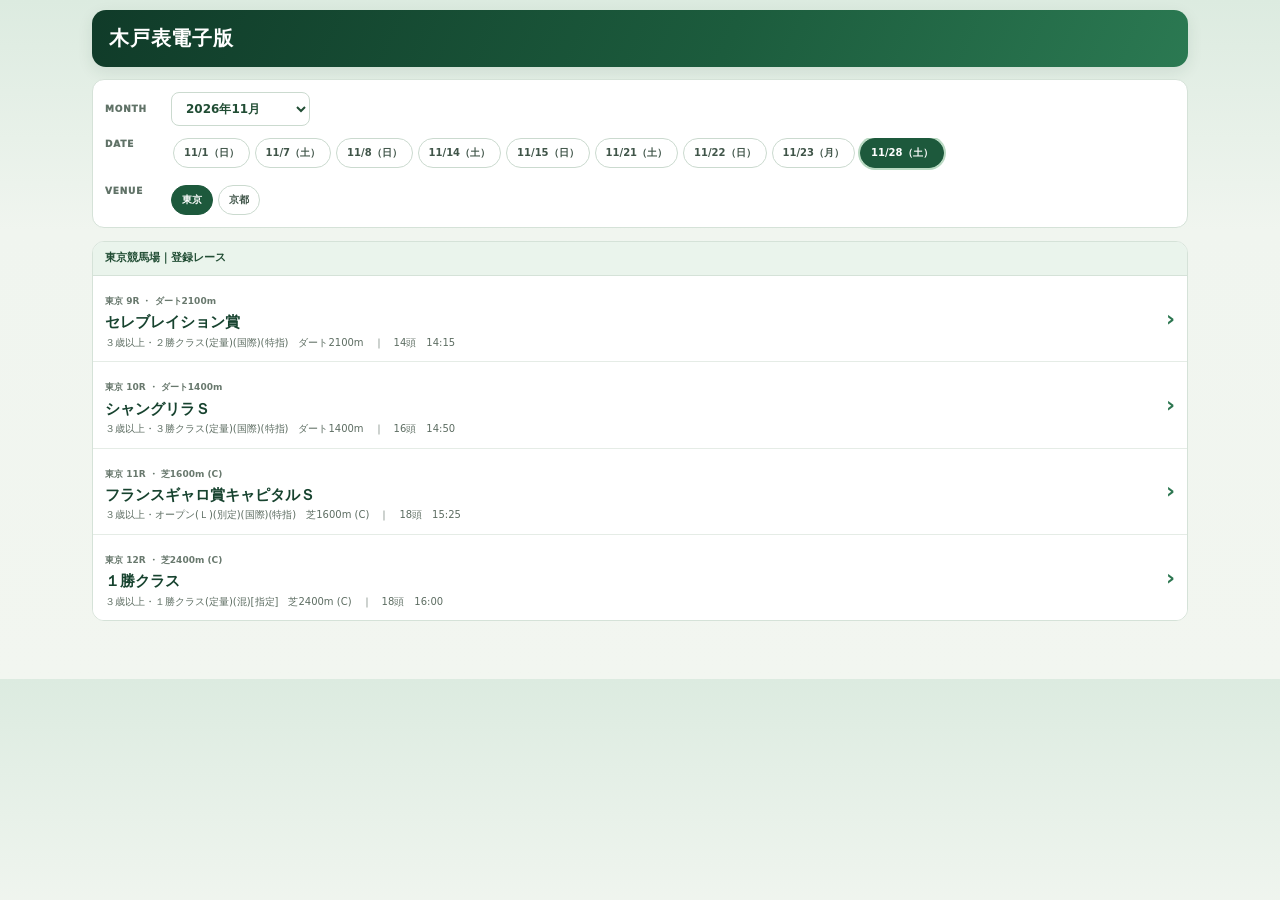
<file: index.html>
<!DOCTYPE html>

<html lang="ja">
<head>
<meta charset="utf-8"/>
<meta content="width=device-width, initial-scale=1, viewport-fit=cover" name="viewport"/>
<meta content="telephone=no" name="format-detection"/>
<meta content="#123b2b" name="theme-color"/>
<title>木戸表 電子版</title>
<style>
:root{
 --forest:#123b2b;--forest2:#1b5940;--leaf:#32845b;--mint:#dff1e4;--paper:#f2f6f0;--card:#fff;--ink:#17251e;--muted:#66766d;--line:#d7e2d9;
 --race1:#ff8080;--race2:#80ffff;--race3:#80ff80;--red:#c51f35;--redbg:#ffe5e9;
 --pink:#ffc0ff;--green:#00ff00;--cyan:#00ffff;--yellow:#ffff00;
}
*{box-sizing:border-box}
html{scroll-behavior:smooth}
body{margin:0;background:linear-gradient(180deg,#dcebe0 0,#f0f5ef 230px,#f2f6f0 100%);color:var(--ink);font-family:system-ui,-apple-system,"Hiragino Kaku Gothic ProN","Yu Gothic",Meiryo,sans-serif;line-height:1.35}
.page{max-width:1120px;margin:0 auto;padding:0 12px 30px}
.racehead{margin:10px 0 10px;border-radius:16px;overflow:hidden;background:linear-gradient(115deg,#103b29 0%,#1c5c3d 54%,#2b7952 100%);color:#fff;box-shadow:0 6px 18px #113a2824;position:relative}
.racehead:after{content:"";position:absolute;right:-72px;top:-112px;width:235px;height:235px;border:1px solid #ffffff26;border-radius:50%;box-shadow:0 0 0 20px #ffffff0b,0 0 0 42px #ffffff09}
.head-inner{position:relative;z-index:1;padding:13px 17px 14px}
.date-line{display:flex;flex-wrap:wrap;align-items:center;gap:6px;color:#d5ebdc;font-size:10px;font-weight:700;letter-spacing:.025em}
.dot{width:3px;height:3px;border-radius:50%;background:#a8d9b8;display:inline-block}
.title-line{display:flex;align-items:baseline;gap:9px;margin:6px 0 3px;flex-wrap:wrap}
.race-no{font-size:12px;font-weight:900;color:#bee4ca;letter-spacing:.08em}
.race-title{font-size:clamp(22px,4vw,31px);line-height:1.08;font-weight:950;letter-spacing:.045em}
.race-subtitle{font-size:11px;font-weight:650;color:#e2f1e6;letter-spacing:.025em}
.race-pills{display:flex;gap:5px;flex-wrap:wrap;margin-top:8px}
.pill{padding:3px 8px;border-radius:999px;border:1px solid #ffffff36;background:#ffffff13;color:#f6fff8;font-size:9px;font-weight:750}
.horse-card{background:#fff;border:1px solid #cfddd2;border-radius:14px;overflow:hidden;box-shadow:0 4px 14px #173d2910;margin-bottom:11px}
.profile{display:grid;grid-template-columns:minmax(0,1.06fr) minmax(0,1.2fr);border-bottom:1px solid var(--line)}
.profile-main{padding:11px 13px 9px;background:linear-gradient(120deg,#f5faf5,#fff)}
.identity{display:grid;grid-template-columns:39px minmax(0,1fr);gap:9px;align-items:center}
.number-wrap{display:flex;align-items:center;justify-content:center}
.frame-no{width:31px;height:32px;border-radius:5px;border:1px solid #87958c;display:grid;place-items:center;font-size:15px;font-weight:950;line-height:1;font-variant-numeric:tabular-nums;box-shadow:inset 0 0 0 1px #ffffff80}

.frame-1{background:#fff;color:#222;border-color:#aab4ad}.frame-2{background:#171717;color:#fff;border-color:#171717}.frame-3{background:#e51f2a;color:#fff;border-color:#e51f2a}.frame-4{background:#1769c2;color:#fff;border-color:#1769c2}.frame-5{background:#ffdf25;color:#151515;border-color:#d2b516}.frame-6{background:#168447;color:#fff;border-color:#168447}.frame-7{background:#ed7d21;color:#111;border-color:#d56d1a}.frame-8{background:#f39ac7;color:#171717;border-color:#e58bb9}
.horse-name{font-size:20px;font-weight:950;line-height:1.08;letter-spacing:.015em;color:maroon}
.horse-meta{display:flex;align-items:center;gap:5px;flex-wrap:wrap;margin-top:4px;font-size:9px;color:#5b6b61;font-weight:700}
.horse-meta b{color:#25382d;font-weight:850}
.horse-meta .sep{color:#9aa69e}
.basics{display:flex;gap:10px;flex-wrap:wrap;margin:8px 0 0 48px;font-size:10px;line-height:1.3}
.basic{display:flex;gap:4px;white-space:nowrap;min-width:0}.basic label{font-size:9px;color:#68786d;font-weight:700}.basic strong{font-size:10px;font-weight:850}.source-text{color:#000}.affiliation.miho{color:#c51f35!important}.affiliation.ritto{color:#2463b8!important}
.pedigree{display:flex;flex-direction:column;justify-content:center;gap:5px;padding:9px 12px;background:#fbfdfb}
.pedigree-row{display:flex;align-items:center;gap:6px;min-width:0}
.pedigree-row small{width:31px;flex:0 0 31px;font-size:9px;color:#27372e;font-weight:900}
.pedigree-row strong{display:block;min-width:0;overflow-wrap:anywhere;border-radius:5px;padding:4px 7px;font-size:10px;line-height:1.25;font-weight:850;color:#171717}
.pedigree-row .sire{background:var(--pink)}.pedigree-row .bms{background:var(--green)}
.runs-section{padding:0 10px 9px}
.runs-heading{display:flex;align-items:center;justify-content:space-between;padding:8px 2px 6px}
.runs-heading strong{font-size:11px;font-weight:950;color:#17432f;letter-spacing:.045em}
.runs{display:grid;grid-template-columns:repeat(3,minmax(0,1fr));gap:7px}
.run{border:1px solid #d7e2d9;border-radius:9px;overflow:hidden;min-width:0;background:#fff}
.run-head{display:flex;justify-content:space-between;align-items:center;padding:5px 7px;font-size:10px;font-weight:950;color:#18251e}
.run:nth-child(1) .run-head{background:var(--race1)}.run:nth-child(2) .run-head{background:var(--race2)}.run:nth-child(3) .run-head{background:var(--race3)}
.run-date{font-size:9px;font-weight:750;opacity:.85}.run-course{display:inline-block;font-weight:850;color:#53645a;border-radius:4px;padding:0 2px}.run-course.same-course{background:#ffe39a;color:#7a2d13;box-shadow:inset 0 -2px 0 #d68a18;padding:1px 4px}
.run-summary{padding:6px 8px 5px;background:#f7faf7;border-bottom:1px solid #e3eae4;min-height:48px}
.run-summary strong{display:block;font-size:11px;font-weight:900;line-height:1.2}.run-summary .run-course{display:inline-block;margin-top:2px;font-size:9px;line-height:1.2}.run-summary span:not(.run-course){display:block;margin-top:3px;font-size:8.5px;color:#54645a;font-weight:650;line-height:1.35}
.run-summary span{display:block;margin-top:3px;font-size:8.5px;color:#54645a;font-weight:650;line-height:1.35}
.run-details{display:grid;grid-template-columns:repeat(4,minmax(0,1fr))}
.metric{padding:4px 2px 3px;text-align:center;border-right:1px solid #e7ece8;border-bottom:1px solid #e7ece8;min-width:0}
.metric:nth-child(4n){border-right:0}
.metric label{display:block;color:#69776e;font-size:7.5px;font-weight:750;white-space:nowrap;line-height:1.1}
.metric b{display:block;margin-top:2px;font-size:10px;font-weight:950;font-variant-numeric:tabular-nums;white-space:nowrap;line-height:1.1}
.metric.gray,.metric.silver{background:transparent}.metric.yellow{background:#ffff00}.metric.aqua{background:#00ffff}.metric.lime{background:#00ff00}
.run-passage{display:flex;align-items:center;justify-content:space-between;gap:6px;padding:5px 8px;background:#f1f7f2;border-top:1px solid #e1ebe2;font-size:9px}
.run-passage label{font-size:8px;color:#64736a;font-weight:750}.run-passage strong{font-weight:950;font-variant-numeric:tabular-nums}
.data-section{margin:0 10px 9px;border:1px solid #d5e2d8;border-radius:11px;overflow:hidden;background:#fbfdfb}
.data-head{padding:7px 10px;background:linear-gradient(90deg,#d9eee0,#eef7f0);border-bottom:1px solid #d5e2d8;color:#17432f}
.data-head strong{font-size:12px;letter-spacing:.1em;font-weight:950}
.data-existing{display:grid;grid-template-columns:repeat(5,minmax(0,1fr));gap:4px;padding:7px}
.data-chip{background:#fff;border:1px solid #e0e9e2;border-radius:6px;padding:5px 3px;min-width:0;text-align:center}
.data-chip small{display:block;font-size:8px;line-height:1.15;color:#65746a;font-weight:750;white-space:normal}
.data-chip b{display:block;margin-top:2px;font-size:9px;font-weight:950;white-space:nowrap;font-variant-numeric:tabular-nums}
.data-chip .positive{color:var(--red);background:var(--redbg);border-radius:4px;padding:1px 3px;display:inline-block}
.data-tabs{display:flex;gap:4px;flex-wrap:wrap;padding:0 7px 7px}
.data-tab{appearance:none;flex:0 0 auto;border:1px solid #cbdacf;background:#fff;border-radius:999px;padding:5px 8px;color:#405549;font:800 9px system-ui;cursor:pointer;white-space:nowrap}
.data-tab[aria-selected="true"]{background:#1d593c;color:#fff;border-color:#1d593c}
.data-panel{display:none;padding:0 7px 8px}.data-panel.active{display:block}
.panel-grid{display:grid;grid-template-columns:repeat(3,minmax(0,1fr));gap:5px}
.panel-card{border:1px solid #dce7de;border-radius:8px;background:#fff;padding:7px 8px;min-width:0}
.panel-card h4{margin:0 0 5px;padding-bottom:4px;border-bottom:1px solid #e5ece6;color:#355746;font-size:9px;font-weight:950}
.stats{display:grid;grid-template-columns:1fr auto;gap:3px 6px;font-size:9px;align-items:center}
.stats span{color:#53645a}.stats strong{font-size:9px;font-weight:950;font-variant-numeric:tabular-nums;white-space:nowrap}.stats strong.rate{display:inline-flex;gap:3px;align-items:center}.rate-hit{color:#c51f35!important;font-weight:950!important}
.record.good{color:var(--red);background:var(--redbg);padding:1px 4px;border-radius:4px}
.four-counts{display:grid;grid-template-columns:repeat(4,1fr);gap:3px;margin-top:5px}
.four-counts div{background:#f1f7f2;border-radius:5px;text-align:center;padding:4px 1px}
.four-counts small{display:block;font-size:8px;color:#64746a}.four-counts b{font-size:10px;color:#234d35}
.comments{margin:0 10px 10px;border:1px solid #d7e4d9;border-radius:10px;overflow:hidden;background:#fff}
.comments-head{padding:7px 10px;background:#173f2e;color:#fff;font-weight:950;font-size:11px;letter-spacing:.035em}
.comment-current{padding:8px 10px;background:#fff;border-bottom:1px solid #e3ebe4;font-size:10px;line-height:1.55}
.comment-current::before,.stable-comment-body::before{content:"今回コメント";display:block;margin:0 0 4px;color:#526b5b;font-size:9px;font-weight:900}
.comment-previous::before{content:"前走コメント";display:block;margin:0 0 4px;color:#526b5b;font-size:9px;font-weight:900}
.stable-comment-previous::before{content:"1週間前コメント";display:block;margin:0 0 4px;color:#526b5b;font-size:9px;font-weight:900}
.stable-comment-previous{display:block;margin:7px 0 0;padding:7px 0 0;border-top:1px solid #e3ebe4;color:#30483a;font-size:9.5px;line-height:1.55;overflow-wrap:anywhere}
.stable-comment-body.is-ichioshi{background:#fff8d9;border:1px solid #efd98a;border-left:4px solid #e2b83f;border-radius:6px;padding:9px 10px}
.comment-current b,.comment-previous b{color:#245b3d}
.previous-result{padding:6px 10px 2px;background:#f5faf5;color:#53665a;font-size:9px;font-weight:800}
.comment-previous{padding:3px 10px 8px;background:#f5faf5;font-size:9.5px;line-height:1.55;color:#30483a}
@media(max-width:620px){
 .page{padding:0 7px 20px}.racehead{margin:6px 0 7px;border-radius:12px}.head-inner{padding:10px 12px 11px}
 .date-line{font-size:9px;gap:5px}.title-line{margin:4px 0 2px;gap:7px}.race-no{font-size:10px}.race-title{font-size:23px}.race-subtitle{font-size:9px}.race-pills{margin-top:6px;gap:4px}.pill{font-size:8px;padding:3px 6px}
 .horse-card{border-radius:11px;margin-bottom:8px}.profile{grid-template-columns:1fr}.profile-main{padding:8px 9px 7px}.identity{grid-template-columns:30px minmax(0,1fr);gap:6px}.frame-no{width:25px;height:26px;font-size:12px}.horse-name{font-size:17px;white-space:nowrap}.horse-meta{font-size:8px;gap:3px;margin-top:3px}.basics{gap:7px;margin:6px 0 0 38px;font-size:8px}.basic label{font-size:8px}.basic strong{font-size:8.5px}
 .pedigree{display:grid;grid-template-columns:1fr 1fr;padding:5px 8px;gap:5px;border-top:1px solid var(--line)}.pedigree-row{gap:4px}.pedigree-row small{width:25px;flex-basis:25px;font-size:8px}.pedigree-row strong{font-size:8px;padding:4px 5px}
 .runs-section{padding:0 6px 7px}.runs-heading{padding:6px 1px 5px}.runs-heading strong{font-size:10px}.runs{grid-template-columns:1fr;gap:5px}.run{border-radius:7px}.run-head{padding:4px 7px;font-size:9px}.run-date{font-size:8px}.run-summary{padding:4px 7px 4px;min-height:0;display:flex;align-items:baseline;justify-content:space-between;gap:5px;flex-wrap:wrap}.run-summary strong{font-size:9.5px}.run-summary .run-course{font-size:8px;margin-top:0}.run-summary span:not(.run-course){font-size:8px;margin-top:0}.run-details{grid-template-columns:repeat(4,minmax(0,1fr))}.metric{padding:3px 1px 2px}.metric label{font-size:7px}.metric b{font-size:9px;margin-top:1px}.run-passage{padding:4px 7px;font-size:8px}.run-passage label{font-size:7px}
 .data-section{margin:0 6px 7px;border-radius:8px}.data-head{padding:5px 8px}.data-head strong{font-size:10px}.data-existing{grid-template-columns:repeat(5,minmax(0,1fr));gap:3px;padding:5px}.data-chip{padding:4px 1px;border-radius:5px}.data-chip small{font-size:7px;line-height:1.1}.data-chip b{font-size:8px;margin-top:2px}.data-tabs{display:grid;grid-template-columns:repeat(3,minmax(0,1fr));gap:3px;padding:0 5px 5px}.data-tab{width:100%;text-align:center;white-space:normal;line-height:1.15}.data-tab{font-size:8px;padding:4px 6px}.data-panel{padding:0 5px 6px}.panel-grid{grid-template-columns:repeat(2,minmax(0,1fr));gap:4px}.panel-card{padding:6px}.panel-card h4{font-size:8px;margin-bottom:4px}.stats{font-size:8px;gap:3px 4px}.stats strong{font-size:8px}.four-counts{gap:2px}.four-counts div{padding:3px 0}.four-counts small{font-size:7px}.four-counts b{font-size:9px}
 .comments{margin:0 6px 8px;border-radius:8px}.comments-head{padding:6px 8px;font-size:10px}.comment-current{padding:7px 8px;font-size:9px}.previous-result{padding:5px 8px 2px;font-size:8px}.comment-previous{padding:2px 8px 7px;font-size:8.5px}
}
@media(min-width:621px) and (max-width:900px){.profile{grid-template-columns:1fr 1fr}.data-existing{grid-template-columns:repeat(4,minmax(0,1fr))}.runs{gap:5px}.metric b{font-size:9px}}

/* Race list and in-page navigation */
[hidden]{display:none!important}
.race-list-view{padding:10px 0 28px}
.list-brand{padding:15px 17px;border-radius:14px;background:linear-gradient(115deg,#103b29,#1c5c3d 58%,#2b7952);color:#fff;box-shadow:0 5px 16px #173d2918}
.list-brand strong{display:block;font-size:20px;font-weight:950;letter-spacing:.04em}
.list-brand span{display:block;margin-top:4px;font-size:11px;color:#d5ebdc}
.list-section{margin-top:13px;background:#fff;border:1px solid #d5e2d8;border-radius:12px;overflow:hidden}
.list-section-head{padding:9px 12px;background:#eaf4ec;color:#214d34;font-size:11px;font-weight:900;border-bottom:1px solid #d5e2d8}
.race-list-item{width:100%;display:flex;align-items:center;justify-content:space-between;gap:12px;padding:12px;border:0;border-bottom:1px solid #e5ece6;background:#fff;text-align:left;color:#17251e;font:inherit;cursor:pointer}
.race-list-item:last-child{border-bottom:0}
.race-list-item:active{background:#f0f7f1}
.race-list-main{min-width:0}
.race-list-date{font-size:9px;font-weight:750;color:#68786d}
.race-list-title{display:block;margin-top:3px;font-size:15px;font-weight:950;color:#17432f}
.race-list-sub{display:block;margin-top:3px;font-size:10px;color:#5d6d62}
.race-list-count-time{display:inline-block;white-space:nowrap;font-variant-numeric:tabular-nums}
.race-list-arrow{flex:0 0 auto;color:#2c7650;font-size:22px;font-weight:700}
.race-nav{display:flex;align-items:center;gap:10px;margin:6px 0 8px}
.race-nav button{border:1px solid #bdd0c1;border-radius:999px;background:#fff;color:#24583a;padding:7px 11px;font:800 10px system-ui;cursor:pointer}
.race-nav span{font-size:10px;color:#5c6d61;font-weight:800}
@media(max-width:620px){
 .race-list-view{padding:7px 0 20px}
 .list-brand{padding:12px 13px;border-radius:11px}
 .list-brand strong{font-size:18px}
 .list-section{margin-top:9px;border-radius:9px}
 .race-list-item{padding:10px}
 .race-list-title{font-size:14px}
 .race-nav{margin:4px 0 7px}
}


/* Always-visible compact horse identity */
.identity{grid-template-columns:39px minmax(0,1fr);gap:8px}
.identity-main{display:flex;align-items:center;gap:9px;flex-wrap:wrap;min-width:0}
.horse-name{flex:0 0 auto}
.horse-facts{display:flex;align-items:center;gap:4px 9px;flex-wrap:wrap;margin-left:auto;min-width:0}
.horse-facts .basic{display:flex;align-items:baseline;gap:3px;white-space:nowrap}
.horse-facts .basic label{font-size:9px;color:#68786d;font-weight:750}
.horse-facts .basic strong{font-size:10px;font-weight:850}
.primary-tabs{display:grid;grid-template-columns:repeat(3,minmax(0,1fr));gap:5px;padding:8px 10px;background:#f4f8f4;border-bottom:1px solid #d7e4d9}
.primary-tab{appearance:none;border:1px solid #c5d7c9;border-radius:8px;background:#fff;color:#315541;padding:9px 5px;font:900 10px system-ui,-apple-system,sans-serif;letter-spacing:.025em;cursor:pointer;min-width:0}
.primary-tab[aria-selected="true"]{background:#174b32;color:#fff;border-color:#174b32;box-shadow:0 2px 7px #174b3220}
.primary-panel[hidden]{display:none!important}
.runs-heading{display:flex;align-items:center;justify-content:space-between}
.runs-subheading{font-size:9px;color:#65766b;font-weight:750}
.connections-section{margin:0 10px 9px;border:1px solid #d5e2d8;border-radius:11px;overflow:hidden;background:#fbfdfb}
.connections-heading{padding:8px 10px;background:linear-gradient(90deg,#d9eee0,#eef7f0);border-bottom:1px solid #d5e2d8;color:#17432f;font-size:10px;font-weight:950}
.connections-section .panel-grid{padding:7px}
@media(max-width:620px){
 .identity{grid-template-columns:30px minmax(0,1fr);gap:6px}
 .identity-main{gap:3px 6px}
 .horse-facts{gap:3px 6px;margin-left:0}
 .horse-facts .basic{gap:2px}
 .horse-facts .basic label{font-size:7px}
 .horse-facts .basic strong{font-size:8px}
 .primary-tabs{gap:3px;padding:6px 6px}
 .primary-tab{font-size:8px;padding:8px 2px;border-radius:7px}
 .connections-section{margin:0 6px 7px;border-radius:8px}
 .connections-heading{padding:6px 8px;font-size:9px}
 .connections-section .panel-grid{padding:5px}
}



.frame-record-entry{margin-top:6px}
.frame-record-entry>strong{display:block;font-size:9px;color:#53645a;font-weight:850}
.frame-source-label{margin-left:5px;color:#75847a;font-size:8px;font-weight:750}
/* Source-provided time and closing-speed metrics; retain the existing DATA tabs and panel style. */
.source-performance-grid{margin-top:5px}
.source-performance-grid .stats{grid-template-columns:minmax(0,1fr) minmax(0,1.25fr);gap:4px 7px}
.source-performance-grid .stats strong{white-space:normal;text-align:right;overflow-wrap:anywhere;font-size:8.5px}
@media(max-width:620px){.source-performance-grid .stats strong{font-size:8px}}
/* Vertically stacked horse sections; each horse can be collapsed independently */
.horse-section{border-top:1px solid #dce7de;padding:0 0 7px;background:#fff}
.horse-section-head{display:flex;align-items:center;justify-content:space-between;padding:7px 11px;background:linear-gradient(90deg,#e8f3ea,#f5f9f5);color:#17432f;border-bottom:1px solid #dce7de;font-size:10px;font-weight:950;letter-spacing:.055em}
.horse-section-head small{font-size:9px;letter-spacing:0;color:#607267;font-weight:800}
.horse-section .runs-section{padding-top:0}
.horse-section .data-section{margin-top:0}
.horse-section .connections-section,.horse-section .comments{margin-top:0}
.comments .comments-head{display:none}
@media(max-width:620px){
 .horse-collapse-toggle{padding:6px 9px;font-size:9px}
 .horse-section-head{padding:6px 8px;font-size:9px}
 .horse-section-head small{font-size:8px}
 .horse-section .runs-section{padding-left:6px;padding-right:6px}
 .horse-section .data-section,.horse-section .connections-section,.horse-section .comments{margin-left:6px;margin-right:6px}
}


/* Independent disclosure controls for RECENT FORM, DATA, CONNECTIONS and COMMENTS */
.section-toggle{appearance:none;width:100%;text-align:left;font-family:inherit;cursor:pointer;gap:8px}
.section-toggle .section-collapse-mark{margin-left:auto;flex:0 0 19px;width:19px;height:19px;display:grid;place-items:center;border-radius:50%;background:#dceee1;color:#24563a;font-size:14px;line-height:1;font-weight:950}
.section-toggle[aria-expanded="false"]{border-bottom:0}
.horse-section-content[hidden]{display:none!important}
@media(max-width:620px){
 .section-toggle .section-collapse-mark{flex-basis:17px;width:17px;height:17px;font-size:13px}
}


/* Fourteen-horse vertical layout */
.horse-card{scroll-margin-top:8px}
.horse-section-head{min-height:35px}
.data-tabs{grid-template-columns:repeat(5,minmax(0,1fr))}
.data-tab{font-size:9px}
.data-panel .foot{margin-top:5px;font-size:8px}
@media(max-width:620px){
 .data-tabs{grid-template-columns:repeat(5,minmax(0,1fr));gap:2px}
 .data-tab{font-size:7px;padding:4px 1px;white-space:normal}
 .horse-facts{gap:3px 6px}
 .horse-facts .basic strong{font-size:8px}
 .run-summary span{font-size:8px}
}


/* Pedigree details and source-defined colors */
.pedigree{display:flex;flex-direction:column;gap:4px;padding:8px 10px}
.pedigree-row{display:grid;grid-template-columns:32px minmax(0,1fr);align-items:center;gap:5px}
.pedigree-row small{width:auto;flex:none;font-size:8px;color:#27372e;font-weight:900}
.pedigree-row strong{display:block;min-width:0;max-width:100%;border-radius:4px;padding:3px 6px;font-size:9px;line-height:1.3;font-weight:850;white-space:normal;overflow-wrap:anywhere}
.pedigree-row .dam{background:#f3f6f3}
/* Stable comment text must wrap fully instead of being clipped. */
.comment-current,.comment-previous{display:block!important;max-height:none!important;height:auto!important;min-height:0!important;overflow:visible!important;white-space:normal!important;text-overflow:clip!important;-webkit-line-clamp:unset!important;line-clamp:unset!important;overflow-wrap:anywhere;word-break:normal}
.comments{overflow:visible!important}
.comment-current{white-space:normal!important;overflow-wrap:anywhere;line-height:1.65}
.previous-result{white-space:normal!important;overflow-wrap:anywhere}
@media(max-width:620px){
 .pedigree{padding:7px 8px;gap:3px}
 .pedigree-row{grid-template-columns:30px minmax(0,1fr)}
 .pedigree-row strong{font-size:8px;padding:3px 5px}
 .comment-current{font-size:10px!important;line-height:1.65!important}
}

/* One-line parentage: sire / dam (broodmare sire), with source colors */
.pedigree-inline{display:flex;align-items:center;gap:5px;flex-wrap:wrap;padding:6px 10px 8px;min-width:0}
.pedigree-inline strong{display:inline-block;max-width:100%;padding:4px 7px;border-radius:5px;font-size:10px;line-height:1.3;font-weight:900;white-space:normal;overflow-wrap:anywhere}
.pedigree-father,.pedigree-mother{flex:0 1 auto}
/* Full stable comments, no clipping or line clamp */
.comment-current{display:block!important;max-height:none!important;height:auto!important;min-height:0!important;overflow:visible!important;white-space:normal!important;text-overflow:clip!important;-webkit-line-clamp:unset!important;line-clamp:unset!important;overflow-wrap:anywhere;word-break:normal;line-height:1.65}
.comments{overflow:visible!important;max-height:none!important}
@media(max-width:620px){.pedigree-inline{gap:4px;padding:5px 7px 7px}.pedigree-inline strong{font-size:8px;padding:4px 5px}.comment-current{font-size:10px!important;line-height:1.7!important}}



/* KIDO STANDARD FORMAT v1 — shared card and recent-run styles */
.profile{display:flex!important;flex-direction:column!important;align-items:stretch!important;border-bottom:1px solid var(--line)}
.profile-main{width:100%;min-width:0;padding:11px 13px 9px;background:linear-gradient(120deg,#f5faf5,#fff)}
.identity{display:grid;grid-template-columns:39px minmax(0,1fr);gap:8px;align-items:center}
.identity-main{display:flex!important;flex-direction:column!important;align-items:flex-start!important;gap:5px!important;flex-wrap:nowrap!important;min-width:0;width:100%}
.horse-name{display:block;width:max-content;max-width:100%;font-size:20px;font-weight:950;line-height:1.08;letter-spacing:.015em;color:maroon;flex:0 1 auto;white-space:normal;overflow-wrap:anywhere}
.horse-facts{display:flex;align-items:center;gap:4px 8px;flex-wrap:wrap;margin:0;width:100%;min-width:0}
.horse-facts .basic{display:flex;align-items:baseline;gap:3px;white-space:nowrap;font-size:10px}
.horse-facts .basic label{font-size:9px;color:#68786d;font-weight:750}
.horse-facts .basic b,.horse-facts .basic strong{font-size:10px;font-weight:850}
.sex-age-pill{border:1px solid #d7e0d8;border-radius:6px;padding:4px 7px;background:#f2f6f2}
.sex-age-pill.female{background:#ffe0e9;border-color:#f1afc2}
.sex-age-pill.female b,.sex-age-pill.female strong{color:#6f263e}
.affiliation.miho{color:#c51f35!important}.affiliation.ritto{color:#2463b8!important}

.pedigree-inline{display:flex!important;align-items:center;gap:5px;flex-wrap:wrap;padding:6px 10px 8px;min-width:0;border-top:1px solid var(--line)}
.pedigree-inline>strong{display:inline-flex;align-items:center;max-width:100%;min-width:0;padding:4px 7px;border-radius:5px;font-size:10px;line-height:1.3;font-weight:900;white-space:normal;overflow-wrap:anywhere}
.pedigree-father,.pedigree-mother{flex:0 1 auto}
.pedigree-mother{flex-direction:column;gap:1px;line-height:1.12}
.pedigree-mother .dam-name,.pedigree-mother .dam-line{display:block}
.pedigree-mother .dam-line{font-size:.82em;line-height:1.1;font-weight:800}
.pedigree-inline .affiliation-chip{flex-direction:column;align-items:flex-start;gap:2px;border-radius:5px;border:1px solid transparent;color:#17251e!important;font-size:10px}
.pedigree-inline .affiliation-chip small{font-size:7px;font-weight:850;line-height:1;color:#25352b;opacity:.75}
.pedigree-inline .affiliation-chip span{font-size:10px;line-height:1.2;font-weight:950;overflow-wrap:anywhere}
.pedigree-inline .base-miho{background:#f8dce1!important;border-color:#eab2bc!important}
.pedigree-inline .base-ritto{background:#dce9fb!important;border-color:#b3c9ea!important}

.runs{display:grid!important;grid-template-columns:minmax(0,1fr)!important;gap:7px!important}
.run{width:100%;min-width:0;border:1px solid #d7e2d9;border-radius:9px;overflow:hidden;background:#fff}
.run-head{display:flex;justify-content:space-between;align-items:center;padding:5px 7px;font-size:10px;font-weight:950;color:#18251e}
.run-three-rows{display:grid;grid-template-columns:minmax(0,1fr);gap:0;width:100%;min-width:0;background:#fff}
.run-three-rows>.run-summary{display:block;width:100%;min-width:0;max-width:100%;box-sizing:border-box;padding:5px 7px;border-bottom:1px solid #e3eae4;min-height:0;background:#f7faf7}
.run-three-rows>.run-summary>strong{display:block;font-size:9px;font-weight:900;line-height:1.2;white-space:nowrap}
.run-three-rows>.run-summary .run-subline{display:flex;align-items:center;gap:5px;min-width:0;margin-top:2px;white-space:nowrap;overflow:visible}
.run-three-rows>.run-summary .run-subline .run-course{display:inline-block;flex:0 0 auto;margin:0;font-size:8.5px;line-height:1.25;white-space:nowrap}
.run-three-rows>.run-summary .run-subline span:not(.run-course){display:inline-block;flex:0 1 auto;min-width:0;margin:0;font-size:8.5px;line-height:1.25;white-space:nowrap}
.run-three-rows>.metrics-row{display:block;width:100%;min-width:0;max-width:100%;box-sizing:border-box;overflow:visible}
.run-three-rows .run-details{display:grid!important;grid-template-columns:repeat(10,minmax(0,1fr))!important;gap:0;width:100%;min-width:0;max-width:100%;box-sizing:border-box;overflow:visible}
.run-three-rows .metric{display:flex;flex-direction:column;align-items:center;justify-content:center;min-width:0;width:auto;padding:3px 0;box-sizing:border-box;overflow:visible;border-right:1px solid #e7ece8;border-bottom:1px solid #e7ece8}
.run-three-rows .metric:nth-child(10n){border-right:0}
.run-three-rows .metric label,.run-three-rows .metric small{display:block;font-size:8.8px;line-height:1.1;font-weight:750;white-space:nowrap;letter-spacing:-.15px;color:#69776e}
.run-three-rows .metric b{display:block;font-size:10px;line-height:1.2;font-weight:950;margin-top:2px;white-space:nowrap;font-variant-numeric:tabular-nums}
.run-three-rows>.run-passage{display:flex;flex-direction:row;align-items:center;justify-content:flex-start;gap:18px;width:100%;min-width:0;box-sizing:border-box;padding:4px 8px;border-top:1px solid #e1ebe2;background:#f1f7f2;font-size:9px;white-space:nowrap;overflow:visible}
.run-three-rows>.run-passage span{display:inline-flex;align-items:baseline;gap:4px;white-space:nowrap}
.run-three-rows>.run-passage label{font-size:8px;color:#64736a;font-weight:750}
.run-three-rows>.run-passage b,.run-three-rows>.run-passage strong{font-weight:950;font-variant-numeric:tabular-nums}
.metric.index-80{background:#00ff00}.metric.index-90{background:#F4A09A}.metric.index-95{background:#ffc0ff}
.metric.yellow{background:#ffff00}.metric.aqua{background:#00ffff}.metric.lime{background:#00ff00}
.run-course.same-course{background:#ffe39a;color:#7a2d13;box-shadow:inset 0 -2px 0 #d68a18;padding:1px 4px}

.data-chip.hit b{color:var(--red);background:var(--redbg);border-radius:4px;padding:1px 3px}
.data-chip.late{background:#dceeff;border-color:#b9d5f1}
.record.good{color:var(--red);background:var(--redbg);padding:1px 4px;border-radius:4px}
.comment-current.is-ichioshi{background:#fff8d9!important;border:1px solid #efd98a;border-left:4px solid #e2b83f;border-radius:6px;padding:9px 10px}

.stable-comment{display:block;margin:0 10px 9px;padding:9px 11px 10px;border:1px solid #cfded2;border-radius:9px;background:#fff;box-shadow:0 2px 7px #173d2908}
.stable-comment-head{display:flex;align-items:center;gap:7px;margin:0 0 5px;color:#355746;font-size:9.5px;font-weight:900}
.stable-comment-head strong{font-size:9.5px}
.stable-comment-body{display:block;margin:0;color:#26352c;font-size:10px;line-height:1.6;font-weight:500;overflow-wrap:anywhere;white-space:normal}
.stable-comment.highlight{background:#fff9d9;border-color:#e1cf82;box-shadow:inset 4px 0 0 #e1c13d,0 2px 7px #173d2908}

.comments{border:1px solid #cfded2;border-radius:9px;overflow:hidden;background:#fff}
.comment-current{font-size:10px;line-height:1.6}
.comment-current,.comment-previous{display:block!important;max-height:none!important;height:auto!important;min-height:0!important;overflow:visible!important;white-space:normal!important;text-overflow:clip!important;-webkit-line-clamp:unset!important;line-clamp:unset!important;overflow-wrap:anywhere;word-break:normal}
.comment-week{font-size:9.5px;line-height:1.55}
.comment-stable{padding:7px 10px 3px;background:#fff;color:#52645a;font-size:9px;font-weight:900}

.data-tabs{display:grid;grid-template-columns:repeat(auto-fit,minmax(60px,1fr));gap:4px}
.data-tab{min-width:0;text-align:center}
@media(max-width:900px){.profile{display:flex!important;flex-direction:column!important}}
@media(max-width:620px){
 .profile-main{padding:8px 9px 7px}
 .identity{grid-template-columns:30px minmax(0,1fr);gap:6px}
 .horse-name{font-size:17px!important;white-space:normal!important;max-width:100%;overflow-wrap:anywhere}
 .identity-main{gap:4px 6px}
 .horse-facts{gap:3px 6px;margin-left:0}
 .horse-facts .basic{gap:2px}
 .horse-facts .basic label{font-size:8.5px!important}
 .horse-facts .basic b,.horse-facts .basic strong{font-size:9.5px!important}
 .sex-age-pill{padding:3px 6px}
 .pedigree-inline{gap:4px;padding:5px 7px 7px}
 .pedigree-inline>strong{font-size:8.5px;padding:4px 5px}
 .pedigree-inline .affiliation-chip small{font-size:6.5px}
 .pedigree-inline .affiliation-chip span{font-size:8px}
 .runs-section{padding:0 6px 7px}
 .runs-heading{padding:6px 1px 5px}
 .runs-heading strong{font-size:10px}
 .run-head{padding:4px 7px;font-size:9px}
 .run-date{font-size:8px}
 .run-three-rows>.run-summary{padding:4px 6px}
 .run-three-rows>.run-summary>strong{font-size:9px}
 .run-three-rows>.run-summary .run-subline{gap:4px}
 .run-three-rows>.run-summary .run-subline .run-course,
 .run-three-rows>.run-summary .run-subline span:not(.run-course){font-size:8px;letter-spacing:-.15px}
 .run-three-rows .metric{padding:3px 0}
 .run-three-rows .metric label,.run-three-rows .metric small{font-size:8px}
 .run-three-rows .metric b{font-size:9.5px}
 .run-three-rows>.run-passage{gap:13px;padding:4px 7px;font-size:8.5px}
 .stable-comment{margin:0 6px 7px;padding:7px 8px 8px;border-radius:8px}
 .stable-comment-head,.stable-comment-head strong{font-size:9px}
 .stable-comment-body{font-size:9.5px;line-height:1.6}
 .comments{margin:0 6px 8px;border-radius:8px}
 .comments-head{padding:6px 8px;font-size:10px}
 .comment-current{padding:7px 8px;font-size:9.5px!important;line-height:1.6!important}
 .comment-week{padding:6px 8px;font-size:9px}
 .previous-result{padding:5px 8px 2px;font-size:8px}
 .comment-previous{padding:2px 8px 7px;font-size:9px}
 .data-section{margin:0 6px 7px;border-radius:8px}
 .data-head{padding:5px 8px}
 .data-head strong{font-size:10px}
 .data-existing{grid-template-columns:repeat(5,minmax(0,1fr));gap:3px;padding:5px}
 .data-chip{padding:4px 1px;border-radius:5px}
 .data-chip small{font-size:7.5px}
 .data-chip b{font-size:8.5px}
 .data-tabs{gap:3px;padding:0 5px 5px}
 .data-tab{font-size:8px;padding:4px 3px}
 .data-panel{padding:0 5px 6px}
 .panel-grid{grid-template-columns:repeat(2,minmax(0,1fr));gap:4px}
 .panel-card{padding:6px}
 .panel-card h4{font-size:8px;margin-bottom:4px}
 .stats{font-size:8px;gap:3px 4px}
 .stats strong{font-size:8px}
 .four-counts{gap:2px}
 .four-counts div{padding:3px 0}
 .four-counts small{font-size:7px}
 .four-counts b{font-size:9px}
}
@media(max-width:360px){
 .run-three-rows .metric label,.run-three-rows .metric small{font-size:7.5px}
 .run-three-rows .metric b{font-size:9px}
 .run-three-rows>.run-summary .run-subline .run-course,
 .run-three-rows>.run-summary .run-subline span:not(.run-course){font-size:7.5px}
}

/* Overall record: pair two stat items per row, preserving label/value alignment. */
.two-column-records-card .stats{display:grid;grid-template-columns:repeat(2,minmax(0,1fr));gap:5px 12px}
.two-column-records-card .stat-row{display:flex;align-items:center;justify-content:space-between;gap:6px;min-width:0;padding:2px 0;border-bottom:1px solid #edf1ed}
.two-column-records-card .stat-row>span{min-width:0;overflow-wrap:anywhere}
.two-column-records-card .stat-row>.record{flex:0 0 auto;text-align:right}
@media(max-width:360px){.two-column-records-card .stats{gap:4px 7px}.two-column-records-card .stat-row{gap:3px}.two-column-records-card .stat-row>span{font-size:7.5px}.two-column-records-card .stat-row>.record{font-size:8px}}
/* Distance/course records: match frame-record rows with one category per line. */
.stacked-records-card .stats{grid-template-columns:minmax(0,1fr);gap:5px 0}
.stacked-records-card .stat-row{display:flex;align-items:center;justify-content:space-between;gap:10px;min-width:0;padding:2px 0;border-bottom:1px solid #edf1ed}
.stacked-records-card .stat-row:last-child{border-bottom:0}
.stacked-records-card .stat-row>span{min-width:0;white-space:nowrap}
.stacked-records-card .stat-row>.record{flex:0 0 auto;text-align:right}
/* Frame records: one clean horizontal row per category, stacked vertically. */
.frame-records-card .stats{grid-template-columns:minmax(0,1fr);gap:5px 0}
.frame-records-card .stat-row{display:flex;align-items:center;justify-content:space-between;gap:10px;min-width:0;padding:2px 0;border-bottom:1px solid #edf1ed}
.frame-records-card .stat-row:last-child{border-bottom:0}
.frame-records-card .stat-row>span{min-width:0;white-space:nowrap}
.frame-records-card .stat-row>.record{flex:0 0 auto;text-align:right}

/* Race image: enabled only for race IDs explicitly listed in data/races/images.json. */
.race-image-block{width:76%;max-width:680px;margin:0 auto 12px;padding:7px;background:#fff;border:1px solid #d7e2d9;border-radius:12px;box-shadow:0 3px 12px #173d290d;position:relative}
.race-image-open{display:block;width:100%;padding:0;border:0;background:transparent;cursor:zoom-in}
.race-image-open img{display:block;width:100%;height:auto;max-height:48vh;object-fit:contain;border-radius:7px}
.race-image-controls{display:flex;align-items:center;justify-content:flex-end;gap:8px;margin:0 0 5px}
.race-image-caption{margin:4px 2px 0;color:#66766d;font-size:9px;text-align:center}
.race-image-track-toggle{flex:0 0 auto;appearance:none;border:1px solid #b9d0bf;border-radius:999px;background:#f2f8f3;color:#24583a;padding:5px 10px;font:850 9px system-ui;cursor:pointer;white-space:nowrap}
.race-image-track-toggle[aria-pressed="false"]{background:#fff;color:#66766d;border-color:#d7e2d9}
.race-image-block.is-fixed{position:fixed;top:calc(env(safe-area-inset-top, 0px) + 8px);left:50%;transform:translateX(-50%);width:65%;max-width:520px;margin:0;padding:3px;z-index:1000;box-shadow:0 4px 16px #173d2930;background:#fff;transition:width .18s ease,padding .18s ease,box-shadow .18s ease}
.race-image-block.is-fixed .race-image-open img{width:100%;height:auto;max-height:none;object-fit:contain}
.race-image-block.is-fixed .race-image-controls{margin:0 0 2px}
.race-image-block.is-fixed .race-image-caption{font-size:8px}
.race-image-placeholder{width:100%;pointer-events:none}
.race-image-lightbox{position:fixed;inset:0;z-index:9999;display:none;align-items:center;justify-content:center;padding:16px;background:#000d}
.race-image-lightbox.is-open{display:flex}
.race-image-lightbox img{display:block;max-width:100%;max-height:calc(100dvh - 70px);object-fit:contain}
.race-image-lightbox-close{position:absolute;top:12px;right:12px;width:42px;height:42px;border:1px solid #ffffff80;border-radius:50%;background:#17251e;color:#fff;font-size:26px;line-height:1;cursor:pointer}
@media(max-width:620px){.race-image-block{width:92%;margin:0 auto 8px;padding:5px;border-radius:9px}.race-image-block.is-fixed{width:65%;max-width:420px;padding:3px}.race-image-block.is-fixed .race-image-open img{width:100%;height:auto;max-height:none;object-fit:contain}.race-image-caption{font-size:8px}.race-image-track-toggle{padding:4px 8px;font-size:8px}}

</style>
<style>.comment-week{padding:7px 10px;background:#f8fbf8;border-bottom:1px solid #e3ebe4;font-size:10px;line-height:1.55;color:#30483a}.comment-week b{color:#245b3d}@media(max-width:600px){.comment-week{padding:6px 8px;font-size:9px}}.stable-arrow{width:16px;height:16px;vertical-align:-3px;margin-right:5px}.ichioshi-mark{font-weight:950;color:#8a5a00;margin-right:4px}.comment-current .stable-arrow{display:inline-block}@media(max-width:600px){.stable-arrow{width:14px;height:14px}}\n</style>

<style>
.archive-controls{margin-top:12px;padding:12px;background:#fff;border:1px solid #d5e2d8;border-radius:12px;display:grid;gap:12px}
.archive-control-row{display:flex;align-items:center;gap:12px}
.archive-control-row label,.archive-label{flex:0 0 54px;color:#607267;font-size:9px;font-weight:950;letter-spacing:.09em}
#archive-month{min-width:0;max-width:220px;padding:8px 32px 8px 10px;border:1px solid #cbdacf;border-radius:8px;background:#fff;color:#214d34;font:850 12px system-ui}
.archive-filter-group{display:flex;align-items:flex-start;gap:12px;min-width:0}
.archive-choice-row{display:flex;flex:1;flex-wrap:wrap;gap:5px;min-width:0}
#archive-date-tabs{flex-wrap:nowrap;overflow-x:auto;overflow-y:hidden;white-space:nowrap;padding:0 2px 5px;scrollbar-width:thin;overscroll-behavior-x:contain}
#archive-date-tabs .archive-choice{flex:0 0 auto;min-width:72px}
#archive-date-tabs .archive-choice[aria-pressed="true"]{box-shadow:0 0 0 2px #b9d9c2}
.archive-choice{appearance:none;border:1px solid #cbdacf;border-radius:999px;padding:7px 10px;background:#fff;color:#405549;font:800 10px system-ui;cursor:pointer}
.archive-choice[aria-pressed="true"]{background:#1d593c;color:#fff;border-color:#1d593c}
.list-section-head#race-list-heading{font-size:11px}
.race-list-item.in-progress{background:#f5f7f5;cursor:not-allowed}
.race-list-item.in-progress .race-list-title{color:#69776e}
.race-list-item.in-progress .race-list-arrow{display:none}
.race-list-state{flex:0 0 auto;color:#737d76;font-size:8px;font-weight:950;letter-spacing:.08em;white-space:nowrap}
.race-list-item:disabled{opacity:1}
@media(max-width:620px){
 .archive-controls{gap:10px;margin-top:9px;padding:9px;border-radius:9px}
 .archive-control-row,.archive-filter-group{gap:8px}
 .archive-control-row label,.archive-label{flex-basis:48px;font-size:8px}
 #archive-month{font-size:11px;padding:7px 27px 7px 8px}
 .archive-choice-row{gap:4px}
 #archive-date-tabs{gap:4px}
 #archive-date-tabs .archive-choice{min-width:66px;padding:6px 8px;font-size:9px}
 .archive-choice{padding:6px 8px;font-size:9px}
 .race-list-state{font-size:7px}
}
/* Conditions tab: two balanced vertical columns; keep turn records on one horizontal line. */
.conditions-layout{display:grid;grid-template-columns:repeat(2,minmax(0,1fr));gap:5px;align-items:start}
.conditions-column{display:grid;grid-template-columns:minmax(0,1fr);gap:5px;min-width:0}
.conditions-layout .panel-card{padding:5px 7px}
.conditions-layout .panel-card h4{margin:0 0 3px;padding-bottom:3px}
.conditions-layout .stacked-records-card .stats,
.conditions-layout .frame-records-card .stats{gap:2px 0}
.conditions-layout .stacked-records-card .stat-row,
.conditions-layout .frame-records-card .stat-row{padding:1px 0}
/* The existing .stats two-column flow keeps right/left records on one line. */
@media(max-width:360px){.conditions-layout{gap:4px}.conditions-column{gap:4px}.conditions-layout .panel-card{padding:4px 5px}.conditions-layout .panel-card h4{font-size:7.5px}.conditions-layout .stats span{font-size:7px}.conditions-layout .stats strong{font-size:7px}}
</style>


</head>
<body>
<main class="page">
<section class="race-list-view" id="race-list-view">
<header class="list-brand"><strong>木戸表電子版</strong></header>
<section class="archive-controls" aria-label="バックナンバー選択">
  <div class="archive-control-row"><label for="archive-month">MONTH</label><select id="archive-month" aria-label="開催月"></select></div>
  <div class="archive-filter-group"><span class="archive-label">DATE</span><div class="archive-choice-row" id="archive-date-tabs"></div></div>
  <div class="archive-filter-group"><span class="archive-label">VENUE</span><div class="archive-choice-row" id="archive-venue-tabs"></div></div>
</section>
<section class="list-section"><div class="list-section-head" id="race-list-heading">登録レース</div><div id="race-list-items"></div></section>
</section>
<section hidden id="race-detail-container"></section></main>
<script src="structured-renderer.js?v=20261120-reporter-signature-cleanup"></script>
<script src="structured-renderer-integration-adapter.js"></script>
<script>
(async function(){
 const listView=document.getElementById('race-list-view');
 const listItems=document.getElementById('race-list-items');
 const detail=document.getElementById('race-detail-container');
 const manifestUrl='data/races/index.json';
 let venueRecordsPromise=null;
 async function applyVenueRecords(data){
  try{
   if(!venueRecordsPromise)venueRecordsPromise=fetch('data/races/venue-records.json',{cache:'no-store'}).then(response=>{
    if(!response.ok)throw new Error('HTTP '+response.status);
    return response.json();
   });
   const index=await venueRecordsPromise;
   const entry=index.races?.[data?.race?.id];
   if(!entry||entry.venue!==data.race?.venue||!Array.isArray(data.horses))return;
   for(const horse of data.horses){
    const sourceRecord=entry.horses?.[String(horse.horseNumber)];
    if(!sourceRecord||sourceRecord.horseName!==horse.horseName)continue;
    if(!horse.dataTabs)horse.dataTabs={};
    if(!horse.dataTabs.detail)horse.dataTabs.detail={overall:[]};
    if(!Array.isArray(horse.dataTabs.detail.overall))continue;
    const source={file:sourceRecord.sourceFile,sourceLine:sourceRecord.sourceRow,horseNumber:horse.horseNumber,horseName:horse.horseName,status:'extracted'};
    const overall=horse.dataTabs.detail.overall;
    let venueItem=overall.find(item=>item?.label===entry.venue);
    if(!venueItem){venueItem={label:entry.venue};overall.push(venueItem);}
    venueItem.record=sourceRecord.record.map(String);
    venueItem.source=source;
    const values=venueItem.record.map(Number);
    const denominator=values.reduce((sum,value)=>sum+value,0);
    const numerator=values[0]+values[1]+values[2];
    const apply=denominator>=3&&numerator/denominator>=0.5;
    const summary=horse.topSummary||(horse.topSummary={});
    summary.courseRecord={
     ...(summary.courseRecord||{}),
     label:'今回コース条件',
     sourceLabel:entry.venue,
     source,
     record:venueItem.record,
     highlight:{type:'placeRate',apply,numerator,denominator,ratePercent:denominator?Math.round(numerator/denominator*10000)/100:0,status:'calculated_from_DATE2_four_columns'}
    };
   }
  }catch(error){console.warn('開催場成績の読み込みに失敗しました',error);}
 }
 let frameRecordsPromise=null;
 async function applyFrameRecords(data){
  if(data?.race?.date!=='2026-11-15'||!Array.isArray(data.horses))return;
  if(!frameRecordsPromise)frameRecordsPromise=fetch('data/races/2026-11-15-frame-records.b64',{cache:'no-store'}).then(async response=>{
   if(!response.ok)throw new Error('枠順成績データ HTTP '+response.status);
   const encoded=(await response.text()).trim();
   const binary=atob(encoded);
   const compressed=new Uint8Array(binary.length);
   for(let i=0;i<binary.length;i++)compressed[i]=binary.charCodeAt(i);
   const stream=new Blob([compressed]).stream().pipeThrough(new DecompressionStream('gzip'));
   return await new Response(stream).json();
  });
  const supplement=await frameRecordsPromise;
  const raceSupplement=supplement.races?.[data.race.id];
  if(!raceSupplement)return;
  for(const horse of data.horses){
   const entry=raceSupplement[String(horse.horseNumber)];
   if(!entry)continue;
   if(!horse.dataTabs)horse.dataTabs={};
   if(!horse.dataTabs.conditions)horse.dataTabs.conditions={};
   horse.dataTabs.conditions.frameRecords=entry.records;
  }
 }
 async function applyStableComments(data){
  if(data?.race?.id!=='2026-11-15-kyoto-11'||!Array.isArray(data.horses))return;
  const response=await fetch('data/races/2026-11-15-stable-comments.json',{cache:'no-store'});
  if(!response.ok)throw new Error('１週前コメントデータ HTTP '+response.status);
  const supplement=await response.json();
  if(supplement.raceId!==data.race.id)return;
  for(const horse of data.horses){
   const text=supplement.comments?.[String(horse.horseNumber)];
   if(!text)continue;
   if(!horse.comments)horse.comments={};
   horse.comments.oneWeekBefore={text};
  }
 }
 async function applyRotationSeason(data){
  if(data?.race?.date!=='2026-11-15'||!Array.isArray(data.horses))return;
  const response=await fetch('data/races/2026-11-15-rotation-season.json',{cache:'no-store'});
  if(!response.ok)throw new Error('ローテーション・季節データ HTTP '+response.status);
  const supplement=await response.json();
  const raceSupplement=supplement.races?.[data.race.id];
  if(!raceSupplement)return;
  for(const horse of data.horses){
   const values=raceSupplement[String(horse.horseNumber)];
   if(!values)continue;
   if(!horse.dataTabs)horse.dataTabs={};
   if(!horse.dataTabs.conditions)horse.dataTabs.conditions={};
   horse.dataTabs.conditions.rotation={label:values[0],record:values[1]};
   horse.dataTabs.conditions.season={label:values[2],record:values[3]};
  }
 }
 function ensureFrameRecordSlots(root){
  const labels=['内枠','中枠','外枠','今回の枠番'];
  const cardHtml='<section class="panel-card frame-records-card"><h4>枠順成績</h4><div class="stats">'+labels.map(label=>'<div class="stat-row"><span>'+label+'</span><strong class="record"></strong></div>').join('')+'</div></section>';
  root.querySelectorAll('.horse-card').forEach(card=>{
   const tab=[...card.querySelectorAll('.data-tab')].find(button=>button.textContent.trim()==='条件別');
   if(!tab)return;
   const key=tab.dataset.panel;
   const panel=[...card.querySelectorAll('.data-panel')].find(node=>node.dataset.dataContent===key||node.id===key);
   if(!panel||panel.querySelector('.frame-records-card'))return;
   const terrain=[...panel.querySelectorAll('.panel-card')].find(node=>node.querySelector('h4')?.textContent.trim()==='馬場・コース条件');
   if(terrain)terrain.insertAdjacentHTML('afterend',cardHtml);
   else{
    const grid=panel.querySelector('.panel-grid');
    if(grid)grid.insertAdjacentHTML('beforeend',cardHtml);
   }
  });
 }
 function escapeHtml(v){return String(v??'').replace(/[&<>"']/g,c=>({'&':'&amp;','<':'&lt;','>':'&gt;','"':'&quot;',"'":'&#39;'}[c]));}
 function normalizeRunningStyle(root){
  const styleNames={'逃':'逃げ','先':'先行','中':'中団','後':'後方','マ':'マクリ'};
  root.querySelectorAll('.run-passage').forEach(passage=>{
   const styleCell=passage.querySelector('span:first-child');
   if(!styleCell||!styleCell.textContent.includes('脚質'))return;
   const valueNode=styleCell.querySelector('b,strong');
   if(!valueNode)return;
   const shortName=valueNode.textContent.trim();
   if(styleNames[shortName])valueNode.textContent=styleNames[shortName];
  });
 }
 function normalizeLegacyComments(root){
  root.querySelectorAll('.stable-comment-body').forEach(body=>{
   if(body.dataset.commentNormalized==='true')return;
   const html=body.innerHTML;
   const match=html.match(/<br\s*\/?>(?:\s|&nbsp;)*前走\s*([^<]*)<br\s*\/?>\s*([\s\S]*)/i);
   if(match){
    const marker=match[1].trim();
    const previous=match[2].trim();
    body.innerHTML=html.slice(0,match.index).trim();
    if(previous){
     const result=document.createElement('div');
     result.className='previous-result';
     result.textContent='前走 '+marker;
     const old=document.createElement('div');
     old.className='stable-comment-previous';
     old.innerHTML=previous;
     body.insertAdjacentElement('afterend',old);
     body.insertAdjacentElement('afterend',result);
    }
   }
   body.dataset.commentNormalized='true';
  });
 }
 function shortDate(iso){
  const d=new Date(iso+'T00:00:00');
  return (d.getMonth()+1)+'/'+d.getDate();
 }
 function weekday(iso){return ['日','月','火','水','木','金','土'][new Date(iso+'T00:00:00').getDay()];}
 const monthSelect=document.getElementById('archive-month');
 const dateTabs=document.getElementById('archive-date-tabs');
 const venueTabs=document.getElementById('archive-venue-tabs');
 const listHeading=document.getElementById('race-list-heading');
 let archive={races:[]},selectedMonth='',selectedDate='',selectedVenue='';
 function racesInMonth(){return archive.races.filter(r=>/^\d{4}-\d{2}-\d{2}$/.test(String(r.date||''))&&String(r.date).slice(0,7)===selectedMonth);}
 function setChoices(container,items,current,onSelect,labelFn){
  container.innerHTML='';
  items.forEach(item=>{
   const b=document.createElement('button');b.type='button';b.className='archive-choice';
   b.textContent=labelFn(item);b.setAttribute('aria-pressed',String(item===current));
   b.addEventListener('click',()=>onSelect(item));container.appendChild(b);
  });
 }
 function renderVenueAndRaces(){
  const dayRaces=archive.races.filter(r=>r.date===selectedDate);
  const order=['東京','京都','福島','中山','阪神','中京','新潟','小倉','札幌','函館'];
  const venues=[...new Set(dayRaces.map(r=>r.venue).filter(Boolean))].sort((a,b)=>{
   const ai=order.indexOf(a),bi=order.indexOf(b);
   if(ai<0&&bi<0)return a.localeCompare(b,'ja');
   if(ai<0)return 1;if(bi<0)return -1;return ai-bi;
  });
  if(!venues.includes(selectedVenue))selectedVenue=venues[0]||'';
  setChoices(venueTabs,venues,selectedVenue,v=>{selectedVenue=v;renderVenueAndRaces();},v=>v);
  listItems.innerHTML='';
  if(!selectedVenue){
   listHeading.textContent='登録レース';
   listItems.innerHTML='<div class="list-section-head">この日の登録レースはありません。</div>';return;
  }
  listHeading.textContent=selectedVenue+'競馬場｜登録レース';
  const races=dayRaces.filter(r=>r.venue===selectedVenue).sort((a,b)=>Number(a.raceNo)-Number(b.raceNo));
  races.forEach(r=>{
   const complete=['complete','published'].includes(r.status);
   const button=document.createElement('button');
   button.type='button';button.className='race-list-item'+(complete?'':' in-progress');
   button.dataset.raceId=r.id;
   const raceNo=escapeHtml(r.raceNo??'');
   const distance=r.distance?' ・ '+escapeHtml(r.distance):'';
   const raceTitle=r.title?escapeHtml(r.title):(escapeHtml(r.venue)+raceNo+'R');
   const horseMeta=r.horseCount?String(r.horseCount)+'頭'+(r.startTime?'　'+r.startTime:''):'';
   const meta=[r.classLabel?escapeHtml(r.classLabel):'',horseMeta?'<span class="race-list-count-time">'+escapeHtml(horseMeta)+'</span>':''].filter(Boolean).join('　｜　');
   button.innerHTML='<span class="race-list-main"><span class="race-list-date">'+escapeHtml(r.venue)+' '+raceNo+'R'+distance+'</span><strong class="race-list-title">'+raceTitle+'</strong><span class="race-list-sub">'+meta+'</span></span>'+(complete?'<span aria-hidden="true" class="race-list-arrow">›</span>':'<span class="race-list-state">作成中　›</span>');
   if(complete){button.addEventListener('click',()=>openRace(r));}else{button.disabled=true;button.setAttribute('aria-disabled','true');}
   listItems.appendChild(button);
  });
 }
 function renderDates(){
  const dates=[...new Set(racesInMonth().map(r=>r.date))].sort();
  if(!dates.includes(selectedDate))selectedDate=dates[dates.length-1]||'';
  setChoices(dateTabs,dates,selectedDate,v=>{selectedDate=v;renderDates();renderVenueAndRaces();},v=>shortDate(v)+'（'+weekday(v)+'）');
  const active=dateTabs.querySelector('[aria-pressed="true"]');
  if(active)active.scrollIntoView({block:'nearest',inline:'end'});
  renderVenueAndRaces();
 }
 function renderArchive(){
  if(archive.races.length && archive.races.every(r=>r.status==='sample')){
   document.querySelector('.archive-controls').hidden=true;
   listHeading.textContent='芝・ダート 完成レイアウト見本';
   listItems.innerHTML='';
   archive.races.forEach(r=>{
    const button=document.createElement('button');
    button.type='button';button.className='race-list-item';
    const raceNo=escapeHtml(r.raceNo??'');
    const distance=r.distance?' ・ '+escapeHtml(r.distance):'';
    const label=escapeHtml(r.sampleLabel||'サンプル');
    const title=escapeHtml(r.title||'');
    const meta=[r.classLabel,r.horseCount?String(r.horseCount)+'頭':''].filter(Boolean).map(escapeHtml).join('　｜　');
    button.innerHTML='<span class="race-list-main"><span class="race-list-date">'+label+'　'+escapeHtml(r.venue)+' '+raceNo+'R'+distance+'</span><strong class="race-list-title">'+title+'</strong><span class="race-list-sub">'+meta+'</span></span><span aria-hidden="true" class="race-list-arrow">›</span>';
    button.addEventListener('click',()=>openRace(r));
    listItems.appendChild(button);
   });
   return;
  }
  const months=[...new Set(archive.races.map(r=>String(r.date||'').slice(0,7)).filter(v=>/^\d{4}-\d{2}$/.test(v)))].sort().reverse();
  monthSelect.innerHTML='';
  months.forEach(m=>{
   const [y,mo]=m.split('-');const option=document.createElement('option');option.value=m;
   option.textContent=y+'年'+Number(mo)+'月';monthSelect.appendChild(option);
  });
  if(!months.length){dateTabs.innerHTML='';venueTabs.innerHTML='';listItems.innerHTML='<div class="list-section-head">登録レースはありません。</div>';return;}
  if(!months.includes(selectedMonth))selectedMonth=months[0];
  monthSelect.value=selectedMonth;
  selectedDate='';selectedVenue='';renderDates();
 }
 monthSelect.addEventListener('change',()=>{selectedMonth=monthSelect.value;selectedDate='';selectedVenue='';renderDates();});

 async function insertRaceImage(r){
  // 画像表示は、data/races/images.jsonに対象レースIDが登録されている場合に有効にする。
  if(!r?.id)return;
  try{
   const response=await fetch('data/races/images.json',{cache:'no-store'});
   if(!response.ok)return;
   const manifest=await response.json();
   const imagePath=manifest?.images?.[r.id];
   if(typeof imagePath!=='string'||!imagePath.startsWith('images/races/')||imagePath.includes('..'))return;
   const header=detail.querySelector('.racehead');
   if(!header)return;
   const section=document.createElement('section');
   section.className='race-image-block';
   const open=document.createElement('button');
   open.type='button';
   open.className='race-image-open';
   open.setAttribute('aria-label','レース画像を拡大表示');
   const img=document.createElement('img');
   img.src=imagePath;
   img.alt=(r.venue||'')+' '+(r.raceNo||'')+'R '+(r.title||'レース')+' 画像';
   img.loading='eager';
   img.decoding='async';
   open.appendChild(img);
   const controls=document.createElement('div');
   controls.className='race-image-controls';
   const trackingToggle=document.createElement('button');
   trackingToggle.type='button';
   trackingToggle.className='race-image-track-toggle';
   trackingToggle.textContent='追尾 OFF';
   trackingToggle.setAttribute('aria-pressed','false');
   controls.appendChild(trackingToggle);
   const caption=document.createElement('div');
   caption.className='race-image-caption';
   caption.textContent='画像をタップすると拡大表示';
   section.append(controls,open,caption);
   header.insertAdjacentElement('afterend',section);
   // 初期表示では必ず通常サイズ。ユーザーが実際にスクロールした後だけ追尾判定する。
   const placeholder=document.createElement('div');
   placeholder.className='race-image-placeholder';
   section.insertAdjacentElement('beforebegin',placeholder);
   let trackingEnabled=false;
   let userScrollStarted=false;
   const updateFixedImage=()=>{
    if(!section.offsetHeight)return;
    if(!userScrollStarted){
     section.classList.remove('is-fixed');
     placeholder.style.height='0px';
     return;
    }
    const top=placeholder.getBoundingClientRect().top+window.scrollY;
    const shouldFix=trackingEnabled&&window.scrollY+8>=top;
    if(shouldFix){
     placeholder.style.height=section.offsetHeight+'px';
     section.classList.add('is-fixed');
    }else{
     section.classList.remove('is-fixed');
     placeholder.style.height='0px';
    }
   };
   trackingToggle.addEventListener('click',()=>{
    trackingEnabled=!trackingEnabled;
    trackingToggle.textContent=trackingEnabled?'追尾 ON':'追尾 OFF';
    trackingToggle.setAttribute('aria-pressed',String(trackingEnabled));
    updateFixedImage();
   });
   window.addEventListener('wheel',()=>{userScrollStarted=true;},{passive:true});
   window.addEventListener('touchmove',()=>{userScrollStarted=true;},{passive:true});
   window.addEventListener('keydown',event=>{
    if(['ArrowDown','PageDown','Space','End'].includes(event.code)||['ArrowDown','PageDown',' ','End'].includes(event.key))userScrollStarted=true;
   });
   window.addEventListener('scroll',updateFixedImage,{passive:true});
   window.addEventListener('resize',updateFixedImage);
   // 初期表示は縮小させず、通常サイズを維持する。
   requestAnimationFrame(()=>requestAnimationFrame(updateFixedImage));
   open.addEventListener('click',()=>{
    let lightbox=document.querySelector('.race-image-lightbox');
    if(!lightbox){
     lightbox=document.createElement('div');
     lightbox.className='race-image-lightbox';
     lightbox.setAttribute('role','dialog');
     lightbox.setAttribute('aria-modal','true');
     lightbox.setAttribute('aria-label','レース画像の拡大表示');
     const large=document.createElement('img');
     const close=document.createElement('button');
     close.type='button';close.className='race-image-lightbox-close';
     close.setAttribute('aria-label','閉じる');close.textContent='×';
     lightbox.append(large,close);
     const dismiss=()=>{lightbox.classList.remove('is-open');document.body.style.overflow='';};
     close.addEventListener('click',dismiss);
     lightbox.addEventListener('click',event=>{if(event.target===lightbox)dismiss();});
     document.addEventListener('keydown',event=>{if(event.key==='Escape')dismiss();});
     document.body.appendChild(lightbox);
    }
    const large=lightbox.querySelector('img');
    large.src=img.currentSrc||img.src;
    lightbox.classList.add('is-open');
    document.body.style.overflow='hidden';
    lightbox.querySelector('button').focus();
   });
   img.addEventListener('error',()=>section.remove(),{once:true});
  }catch(error){console.warn('レース画像を読み込めませんでした',error);}
 }

 async function openRace(r,filePath=null){
  try{
   const isSplit=Array.isArray(r.fileParts)&&r.fileParts.length>0;
   let response;
   if(isSplit){
    const encodedParts=await Promise.all(r.fileParts.map(async part=>{
     const partResponse=await fetch('data/races/'+encodeURIComponent(part),{cache:'no-store'});
     if(!partResponse.ok)throw new Error('HTTP '+partResponse.status+' '+part);
     return (await partResponse.text()).trim();
    }));
    response=new Response(encodedParts.join(''));
   }else{
    response=await fetch(filePath||('data/races/'+encodeURIComponent(r.file||r.id+'.json')),{cache:'no-store'});
   }
   if(!response.ok)throw new Error('HTTP '+response.status);
   let data;
   if(isSplit||(r.file||'').endsWith('.bin')||(r.file||'').endsWith('.b64')){
    if(typeof DecompressionStream==='undefined')throw new Error('このブラウザーは圧縮データの展開に対応していません');
    let compressed;
    if(isSplit||(r.file||'').endsWith('.b64')){
     const encoded=(await response.text()).trim();
     const binary=atob(encoded);
     compressed=new Uint8Array(binary.length);
     for(let i=0;i<binary.length;i++)compressed[i]=binary.charCodeAt(i);
    }else compressed=await response.arrayBuffer();
    const stream=new Blob([compressed]).stream().pipeThrough(new DecompressionStream('gzip'));
    const batch=await new Response(stream).json();
    data=(batch.races||[]).find(item=>item?.race?.id===r.id);
    if(!data)throw new Error('指定レースが一括データ内にありません');
   }else{
    data=await response.json();
   }
   await applyVenueRecords(data);
   await applyRotationSeason(data);
   await applyStableComments(data);
   await applyFrameRecords(data);
   const rendered=window.KidoRaceRendererAdapter.prepareRace(data);
   detail.innerHTML=rendered.html;
   await insertRaceImage(r);
   ensureFrameRecordSlots(detail);

   normalizeRunningStyle(detail);
   // 旧HTML専用のコメント正規化。
   if(!rendered.structured){
    normalizeLegacyComments(detail);
   }
   listView.hidden=true;detail.hidden=false;window.scrollTo({top:0,behavior:'auto'});
   initRace(detail,rendered.structured);
  }catch(e){
   alert('レースデータを読み込めませんでした：'+e.message);
  }
 }
 function initRace(root,structured=false){
  const back=root.querySelector('.race-nav button');
  if(back)back.addEventListener('click',()=>{detail.hidden=true;detail.innerHTML='';listView.hidden=false;window.scrollTo({top:0,behavior:'auto'});});
  // 馬ごとの折りたたみ。初期状態は常に展開し、馬番・馬名だけを残して個別に最小化できる。
  root.querySelectorAll('.horse-card').forEach(card=>{
   const horseName=card.querySelector('.identity-main .horse-name,.horse-name');
   const profile=card.querySelector(':scope > .profile');
   if(horseName&&!card.querySelector('.horse-collapse-toggle')){
    const titleRow=document.createElement('div');
    titleRow.className='horse-title-row';
    titleRow.style.cssText='display:flex;align-items:center;gap:8px;flex-wrap:nowrap;width:100%;max-width:100%;min-width:0;box-sizing:border-box';
    horseName.parentNode.insertBefore(titleRow,horseName);
    const identityMain=horseName.parentElement;
    identityMain.style.cssText+=';flex:1 1 0%;min-width:0;width:100%;max-width:100%;box-sizing:border-box';
    horseName.style.cssText+=';display:block;flex:1 1 auto;min-width:0;width:100%;max-width:100%;box-sizing:border-box';
    titleRow.appendChild(horseName);
    const toggle=document.createElement('button');
    toggle.type='button';
    toggle.className='horse-collapse-toggle';
    toggle.textContent='− 最小化';
    toggle.setAttribute('aria-expanded','true');
    toggle.setAttribute('aria-label','馬の詳細を最小化');
    toggle.style.cssText='appearance:none;flex:0 0 auto;margin-left:auto;border:1px solid #b9d0bf;border-radius:999px;background:#f2f8f3;color:#24583a;padding:7px 12px;min-height:32px;font:850 10px system-ui,-apple-system,sans-serif;line-height:1.2;cursor:pointer;white-space:nowrap;touch-action:manipulation';
    titleRow.appendChild(toggle);
    toggle.addEventListener('click',()=>{
     const collapsed=card.classList.toggle('horse-collapsed');
     toggle.setAttribute('aria-expanded',String(!collapsed));
     toggle.setAttribute('aria-label',collapsed?'馬の詳細を展開':'馬の詳細を最小化');
     toggle.textContent=collapsed?'＋ 展開':'− 最小化';
     card.querySelectorAll('.horse-facts,.basics,.pedigree-inline,.pedigree').forEach(node=>{node.hidden=collapsed;});
     Array.from(card.children).forEach(node=>{if(node!==profile)node.hidden=collapsed;});
    });
   }
  });
  root.querySelectorAll('.horse-card').forEach(card=>{
   card.querySelectorAll('.section-toggle').forEach(toggle=>{
    const content=toggle.nextElementSibling;
    toggle.addEventListener('click',()=>{
     const expanded=toggle.getAttribute('aria-expanded')==='true';
     toggle.setAttribute('aria-expanded',String(!expanded));
     content.hidden=expanded;
     const mark=toggle.querySelector('.section-collapse-mark');
     if(mark)mark.textContent=expanded?'+':'−';
    });
   });
   const tabs=card.querySelectorAll('.data-tab'),panels=card.querySelectorAll('.data-panel');
   tabs.forEach(button=>button.addEventListener('click',()=>{
    tabs.forEach(tab=>tab.setAttribute('aria-selected',String(tab===button)));
    panels.forEach(panel=>panel.classList.toggle('active',panel.dataset.dataContent===button.dataset.panel));
   }));
  });
  if(!structured){
  root.querySelectorAll('.record').forEach(node=>{
   node.classList.remove('good');
   const m=node.textContent.match(/\(?\s*(\d+)\s*-\s*(\d+)\s*-\s*(\d+)\s*-\s*(\d+)\s*\)?/);
   if(!m)return;
   const [w,p,t,o]=m.slice(1).map(Number),total=w+p+t+o;
   if(total>=3&&(w+p+t)/total>=.5)node.classList.add('good');
  });
  root.querySelectorAll('.data-chip').forEach(node=>{
   node.classList.remove('hit');
   const m=node.textContent.match(/\(?\s*(\d+)\s*-\s*(\d+)\s*-\s*(\d+)\s*-\s*(\d+)\s*\)?/);
   if(!m)return;
   const [w,p,t,o]=m.slice(1).map(Number),total=w+p+t+o;
   if(total>=3&&(w+p+t)/total>=.5)node.classList.add('hit');
  });
  }
  root.querySelectorAll('[data-rate]').forEach(node=>{
   const rate=Number(node.dataset.rate);
   if(Number.isFinite(rate)&&rate>=25)node.classList.add('rate-hit');
  });
  root.querySelectorAll('[data-source-color]').forEach(node=>{
   const color=node.dataset.sourceColor?.trim();if(color)node.style.color=color;
  });
  root.querySelectorAll('.horse-card[data-ichioshi="true"]').forEach(card=>{
   const comment=card.querySelector('.comment-current,.stable-comment-body');if(comment)comment.classList.add('is-ichioshi');
  });
  root.querySelectorAll('.horse-card').forEach(card=>{
   const target={venue:card.dataset.currentVenue,surface:card.dataset.currentSurface,distance:card.dataset.currentDistance};
   card.querySelectorAll('.run-course').forEach(node=>{
    if(node.dataset.venue===target.venue&&node.dataset.surface===target.surface&&node.dataset.distance===target.distance)node.classList.add('same-course');
   });
   const size=Number(card.dataset.fieldSize);
   card.querySelectorAll('.frame-no[data-horse]').forEach(node=>{
    const horseNo=Number(node.dataset.horse);let frame=horseNo;
    if(size>8&&size<=16){const singles=16-size;frame=horseNo<=singles?horseNo:singles+Math.ceil((horseNo-singles)/2);}
    else if(size>16){const doubles=24-size;frame=horseNo<=doubles*2?Math.ceil(horseNo/2):doubles+Math.ceil((horseNo-doubles*2)/3);}
    frame=Math.max(1,Math.min(8,frame));node.className='frame-no frame-'+frame;node.setAttribute('aria-label',horseNo+'番・'+frame+'枠');
   });
  });
 }

 try{
  const response=await fetch(manifestUrl,{cache:'no-store'});
  if(!response.ok)throw new Error('HTTP '+response.status);
  archive=await response.json();
  archive.races=Array.isArray(archive.races)?archive.races:[];
  if(archive.races.length===1){await openRace(archive.races[0]);}
  else{renderArchive();}
 }catch(e){
  listView.hidden=false;
  listItems.innerHTML='<div class="list-section-head">レース一覧を読み込めませんでした：'+escapeHtml(e.message)+'</div>';
 }
})();
</script>
</body>
</html>
<!-- Refresh GitHub Pages publication for existing 2026-11-15 race data. No race data or layout changed. -->
</file>
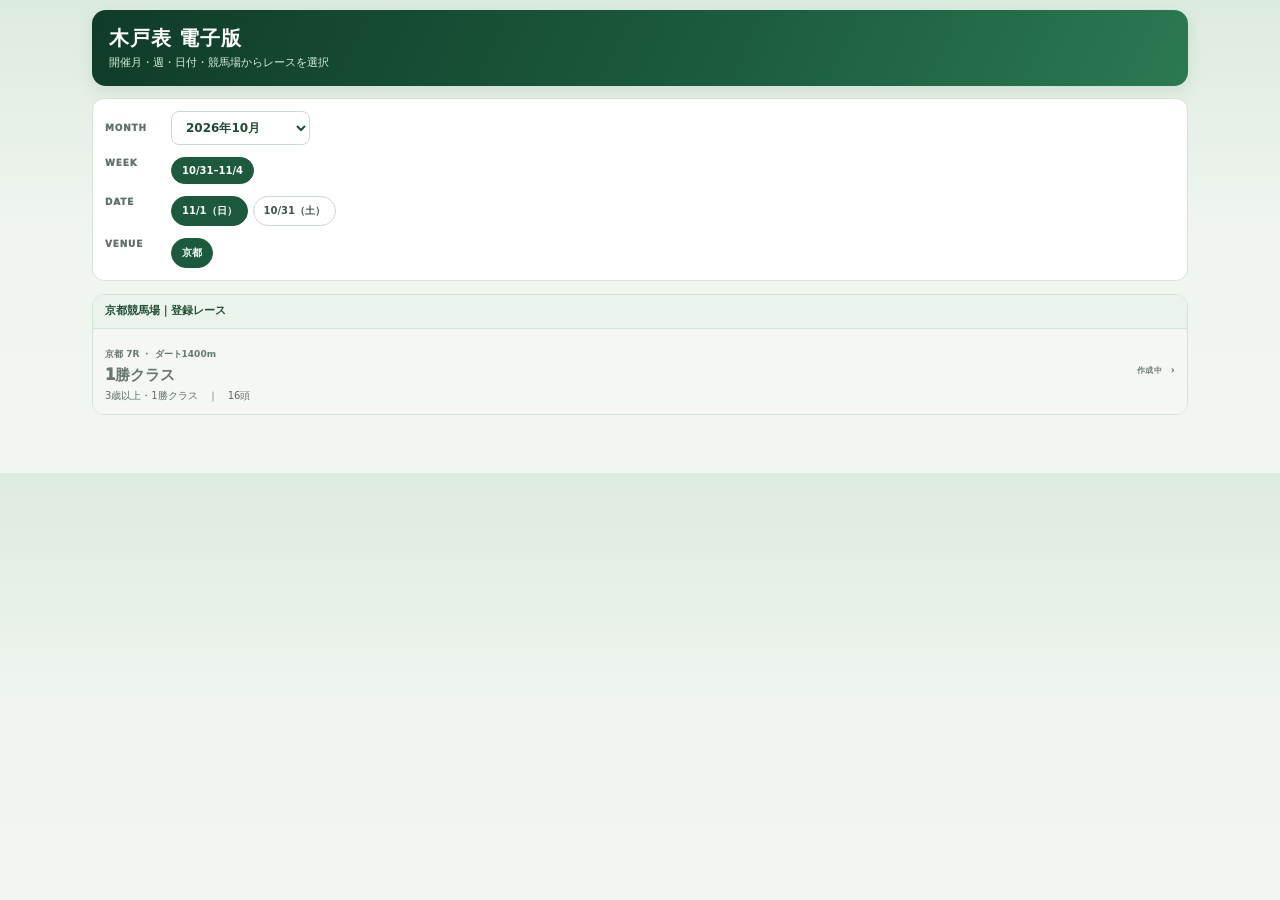
<file: preview/index.html>
<!DOCTYPE html>

<html lang="ja">
<head>
<meta charset="utf-8"/>
<meta content="width=device-width, initial-scale=1, viewport-fit=cover" name="viewport"/>
<meta content="telephone=no" name="format-detection"/>
<meta content="#123b2b" name="theme-color"/>
<meta name="robots" content="noindex,nofollow"><title>木戸表 電子版｜iPhone実機確認用</title>
<style>
:root{
 --forest:#123b2b;--forest2:#1b5940;--leaf:#32845b;--mint:#dff1e4;--paper:#f2f6f0;--card:#fff;--ink:#17251e;--muted:#66766d;--line:#d7e2d9;
 --race1:#ff8080;--race2:#80ffff;--race3:#80ff80;--red:#c51f35;--redbg:#ffe5e9;
 --pink:#ffc0ff;--green:#00ff00;--cyan:#00ffff;--yellow:#ffff00;
}
*{box-sizing:border-box}
html{scroll-behavior:smooth}
body{margin:0;background:linear-gradient(180deg,#dcebe0 0,#f0f5ef 230px,#f2f6f0 100%);color:var(--ink);font-family:system-ui,-apple-system,"Hiragino Kaku Gothic ProN","Yu Gothic",Meiryo,sans-serif;line-height:1.35}
.page{max-width:1120px;margin:0 auto;padding:0 12px 30px}
.racehead{margin:10px 0 10px;border-radius:16px;overflow:hidden;background:linear-gradient(115deg,#103b29 0%,#1c5c3d 54%,#2b7952 100%);color:#fff;box-shadow:0 6px 18px #113a2824;position:relative}
.racehead:after{content:"";position:absolute;right:-72px;top:-112px;width:235px;height:235px;border:1px solid #ffffff26;border-radius:50%;box-shadow:0 0 0 20px #ffffff0b,0 0 0 42px #ffffff09}
.head-inner{position:relative;z-index:1;padding:13px 17px 14px}
.date-line{display:flex;flex-wrap:wrap;align-items:center;gap:6px;color:#d5ebdc;font-size:10px;font-weight:700;letter-spacing:.025em}
.dot{width:3px;height:3px;border-radius:50%;background:#a8d9b8;display:inline-block}
.title-line{display:flex;align-items:baseline;gap:9px;margin:6px 0 3px;flex-wrap:wrap}
.race-no{font-size:12px;font-weight:900;color:#bee4ca;letter-spacing:.08em}
.race-title{font-size:clamp(22px,4vw,31px);line-height:1.08;font-weight:950;letter-spacing:.045em}
.race-subtitle{font-size:11px;font-weight:650;color:#e2f1e6;letter-spacing:.025em}
.race-pills{display:flex;gap:5px;flex-wrap:wrap;margin-top:8px}
.pill{padding:3px 8px;border-radius:999px;border:1px solid #ffffff36;background:#ffffff13;color:#f6fff8;font-size:9px;font-weight:750}
.horse-card{background:#fff;border:1px solid #cfddd2;border-radius:14px;overflow:hidden;box-shadow:0 4px 14px #173d2910;margin-bottom:11px}
.profile{display:grid;grid-template-columns:minmax(0,1.06fr) minmax(0,1.2fr);border-bottom:1px solid var(--line)}
.profile-main{padding:11px 13px 9px;background:linear-gradient(120deg,#f5faf5,#fff)}
.identity{display:grid;grid-template-columns:39px minmax(0,1fr);gap:9px;align-items:center}
.number-wrap{display:flex;align-items:center;justify-content:center}
.frame-no{width:31px;height:32px;border-radius:5px;border:1px solid #87958c;display:grid;place-items:center;font-size:15px;font-weight:950;line-height:1;font-variant-numeric:tabular-nums;box-shadow:inset 0 0 0 1px #ffffff80}

.frame-1{background:#fff;color:#222;border-color:#aab4ad}.frame-2{background:#171717;color:#fff;border-color:#171717}.frame-3{background:#e51f2a;color:#fff;border-color:#e51f2a}.frame-4{background:#1769c2;color:#fff;border-color:#1769c2}.frame-5{background:#ffdf25;color:#151515;border-color:#d2b516}.frame-6{background:#168447;color:#fff;border-color:#168447}.frame-7{background:#ed7d21;color:#111;border-color:#d56d1a}.frame-8{background:#f39ac7;color:#171717;border-color:#e58bb9}
.horse-name{font-size:20px;font-weight:950;line-height:1.08;letter-spacing:.015em;color:maroon}
.horse-meta{display:flex;align-items:center;gap:5px;flex-wrap:wrap;margin-top:4px;font-size:9px;color:#5b6b61;font-weight:700}
.horse-meta b{color:#25382d;font-weight:850}
.horse-meta .sep{color:#9aa69e}
.basics{display:flex;gap:10px;flex-wrap:wrap;margin:8px 0 0 48px;font-size:10px;line-height:1.3}
.basic{display:flex;gap:4px;white-space:nowrap;min-width:0}.basic label{font-size:9px;color:#68786d;font-weight:700}.basic strong{font-size:10px;font-weight:850}.source-text{color:#000}.affiliation.miho{color:#c51f35!important}.affiliation.ritto{color:#2463b8!important}
.pedigree{display:flex;flex-direction:column;justify-content:center;gap:5px;padding:9px 12px;background:#fbfdfb}
.pedigree-row{display:flex;align-items:center;gap:6px;min-width:0}
.pedigree-row small{width:31px;flex:0 0 31px;font-size:9px;color:#27372e;font-weight:900}
.pedigree-row strong{display:block;min-width:0;overflow-wrap:anywhere;border-radius:5px;padding:4px 7px;font-size:10px;line-height:1.25;font-weight:850;color:#171717}
.pedigree-row .sire{background:var(--pink)}.pedigree-row .bms{background:var(--green)}
.runs-section{padding:0 10px 9px}
.runs-heading{display:flex;align-items:center;justify-content:space-between;padding:8px 2px 6px}
.runs-heading strong{font-size:11px;font-weight:950;color:#17432f;letter-spacing:.045em}
.runs{display:grid;grid-template-columns:repeat(3,minmax(0,1fr));gap:7px}
.run{border:1px solid #d7e2d9;border-radius:9px;overflow:hidden;min-width:0;background:#fff}
.run-head{display:flex;justify-content:space-between;align-items:center;padding:5px 7px;font-size:10px;font-weight:950;color:#18251e}
.run:nth-child(1) .run-head{background:var(--race1)}.run:nth-child(2) .run-head{background:var(--race2)}.run:nth-child(3) .run-head{background:var(--race3)}
.run-date{font-size:9px;font-weight:750;opacity:.85}.run-course{display:inline-block;font-weight:850;color:#53645a;border-radius:4px;padding:0 2px}.run-course.same-course{background:#ffe39a;color:#7a2d13;box-shadow:inset 0 -2px 0 #d68a18;padding:1px 4px}
.run-summary{padding:6px 8px 5px;background:#f7faf7;border-bottom:1px solid #e3eae4;min-height:48px}
.run-summary strong{display:block;font-size:11px;font-weight:900;line-height:1.2}.run-summary .run-course{display:inline-block;margin-top:2px;font-size:9px;line-height:1.2}.run-summary span:not(.run-course){display:block;margin-top:3px;font-size:8.5px;color:#54645a;font-weight:650;line-height:1.35}
.run-summary span{display:block;margin-top:3px;font-size:8.5px;color:#54645a;font-weight:650;line-height:1.35}
.run-details{display:grid;grid-template-columns:repeat(4,minmax(0,1fr))}
.metric{padding:4px 2px 3px;text-align:center;border-right:1px solid #e7ece8;border-bottom:1px solid #e7ece8;min-width:0}
.metric:nth-child(4n){border-right:0}
.metric label{display:block;color:#69776e;font-size:7.5px;font-weight:750;white-space:nowrap;line-height:1.1}
.metric b{display:block;margin-top:2px;font-size:10px;font-weight:950;font-variant-numeric:tabular-nums;white-space:nowrap;line-height:1.1}
.metric.gray,.metric.silver{background:transparent}.metric.yellow{background:#ffff00}.metric.aqua{background:#00ffff}.metric.lime{background:#00ff00}
.run-passage{display:flex;align-items:center;justify-content:space-between;gap:6px;padding:5px 8px;background:#f1f7f2;border-top:1px solid #e1ebe2;font-size:9px}
.run-passage label{font-size:8px;color:#64736a;font-weight:750}.run-passage strong{font-weight:950;font-variant-numeric:tabular-nums}
.data-section{margin:0 10px 9px;border:1px solid #d5e2d8;border-radius:11px;overflow:hidden;background:#fbfdfb}
.data-head{padding:7px 10px;background:linear-gradient(90deg,#d9eee0,#eef7f0);border-bottom:1px solid #d5e2d8;color:#17432f}
.data-head strong{font-size:12px;letter-spacing:.1em;font-weight:950}
.data-existing{display:grid;grid-template-columns:repeat(5,minmax(0,1fr));gap:4px;padding:7px}
.data-chip{background:#fff;border:1px solid #e0e9e2;border-radius:6px;padding:5px 3px;min-width:0;text-align:center}
.data-chip small{display:block;font-size:8px;line-height:1.15;color:#65746a;font-weight:750;white-space:normal}
.data-chip b{display:block;margin-top:2px;font-size:9px;font-weight:950;white-space:nowrap;font-variant-numeric:tabular-nums}
.data-chip .positive{color:var(--red);background:var(--redbg);border-radius:4px;padding:1px 3px;display:inline-block}
.data-tabs{display:flex;gap:4px;flex-wrap:wrap;padding:0 7px 7px}
.data-tab{appearance:none;flex:0 0 auto;border:1px solid #cbdacf;background:#fff;border-radius:999px;padding:5px 8px;color:#405549;font:800 9px system-ui;cursor:pointer;white-space:nowrap}
.data-tab[aria-selected="true"]{background:#1d593c;color:#fff;border-color:#1d593c}
.data-panel{display:none;padding:0 7px 8px}.data-panel.active{display:block}
.panel-grid{display:grid;grid-template-columns:repeat(3,minmax(0,1fr));gap:5px}
.panel-card{border:1px solid #dce7de;border-radius:8px;background:#fff;padding:7px 8px;min-width:0}
.panel-card h4{margin:0 0 5px;padding-bottom:4px;border-bottom:1px solid #e5ece6;color:#355746;font-size:9px;font-weight:950}
.stats{display:grid;grid-template-columns:1fr auto;gap:3px 6px;font-size:9px;align-items:center}
.stats span{color:#53645a}.stats strong{font-size:9px;font-weight:950;font-variant-numeric:tabular-nums;white-space:nowrap}.stats strong.rate{display:inline-flex;gap:3px;align-items:center}.rate-hit{color:#c51f35!important;font-weight:950!important}
.record.good{color:var(--red);background:var(--redbg);padding:1px 4px;border-radius:4px}
.four-counts{display:grid;grid-template-columns:repeat(4,1fr);gap:3px;margin-top:5px}
.four-counts div{background:#f1f7f2;border-radius:5px;text-align:center;padding:4px 1px}
.four-counts small{display:block;font-size:8px;color:#64746a}.four-counts b{font-size:10px;color:#234d35}
.comments{margin:0 10px 10px;border:1px solid #d7e4d9;border-radius:10px;overflow:hidden;background:#fff}
.comments-head{padding:7px 10px;background:#173f2e;color:#fff;font-weight:950;font-size:11px;letter-spacing:.035em}
.comment-current{padding:8px 10px;background:#fff;border-bottom:1px solid #e3ebe4;font-size:10px;line-height:1.55}
.comment-current::before,.stable-comment-body::before{content:"今回コメント";display:block;margin:0 0 4px;color:#526b5b;font-size:9px;font-weight:900}
.comment-previous::before,.stable-comment-previous::before{content:"前走コメント";display:block;margin:0 0 4px;color:#526b5b;font-size:9px;font-weight:900}
.stable-comment-previous{display:block;margin:7px 0 0;padding:7px 0 0;border-top:1px solid #e3ebe4;color:#30483a;font-size:9.5px;line-height:1.55;overflow-wrap:anywhere}
.stable-comment-body.is-ichioshi{background:#fff8d9;border:1px solid #efd98a;border-left:4px solid #e2b83f;border-radius:6px;padding:9px 10px}
.comment-current b,.comment-previous b{color:#245b3d}
.previous-result{padding:6px 10px 2px;background:#f5faf5;color:#53665a;font-size:9px;font-weight:800}
.comment-previous{padding:3px 10px 8px;background:#f5faf5;font-size:9.5px;line-height:1.55;color:#30483a}
@media(max-width:620px){
 .page{padding:0 7px 20px}.racehead{margin:6px 0 7px;border-radius:12px}.head-inner{padding:10px 12px 11px}
 .date-line{font-size:9px;gap:5px}.title-line{margin:4px 0 2px;gap:7px}.race-no{font-size:10px}.race-title{font-size:23px}.race-subtitle{font-size:9px}.race-pills{margin-top:6px;gap:4px}.pill{font-size:8px;padding:3px 6px}
 .horse-card{border-radius:11px;margin-bottom:8px}.profile{grid-template-columns:1fr}.profile-main{padding:8px 9px 7px}.identity{grid-template-columns:30px minmax(0,1fr);gap:6px}.frame-no{width:25px;height:26px;font-size:12px}.horse-name{font-size:17px;white-space:nowrap}.horse-meta{font-size:8px;gap:3px;margin-top:3px}.basics{gap:7px;margin:6px 0 0 38px;font-size:8px}.basic label{font-size:8px}.basic strong{font-size:8.5px}
 .pedigree{display:grid;grid-template-columns:1fr 1fr;padding:5px 8px;gap:5px;border-top:1px solid var(--line)}.pedigree-row{gap:4px}.pedigree-row small{width:25px;flex-basis:25px;font-size:8px}.pedigree-row strong{font-size:8px;padding:4px 5px}
 .runs-section{padding:0 6px 7px}.runs-heading{padding:6px 1px 5px}.runs-heading strong{font-size:10px}.runs{grid-template-columns:1fr;gap:5px}.run{border-radius:7px}.run-head{padding:4px 7px;font-size:9px}.run-date{font-size:8px}.run-summary{padding:4px 7px 4px;min-height:0;display:flex;align-items:baseline;justify-content:space-between;gap:5px;flex-wrap:wrap}.run-summary strong{font-size:9.5px}.run-summary .run-course{font-size:8px;margin-top:0}.run-summary span:not(.run-course){font-size:8px;margin-top:0}.run-details{grid-template-columns:repeat(4,minmax(0,1fr))}.metric{padding:3px 1px 2px}.metric label{font-size:7px}.metric b{font-size:9px;margin-top:1px}.run-passage{padding:4px 7px;font-size:8px}.run-passage label{font-size:7px}
 .data-section{margin:0 6px 7px;border-radius:8px}.data-head{padding:5px 8px}.data-head strong{font-size:10px}.data-existing{grid-template-columns:repeat(5,minmax(0,1fr));gap:3px;padding:5px}.data-chip{padding:4px 1px;border-radius:5px}.data-chip small{font-size:7px;line-height:1.1}.data-chip b{font-size:8px;margin-top:2px}.data-tabs{display:grid;grid-template-columns:repeat(3,minmax(0,1fr));gap:3px;padding:0 5px 5px}.data-tab{width:100%;text-align:center;white-space:normal;line-height:1.15}.data-tab{font-size:8px;padding:4px 6px}.data-panel{padding:0 5px 6px}.panel-grid{grid-template-columns:repeat(2,minmax(0,1fr));gap:4px}.panel-card{padding:6px}.panel-card h4{font-size:8px;margin-bottom:4px}.stats{font-size:8px;gap:3px 4px}.stats strong{font-size:8px}.four-counts{gap:2px}.four-counts div{padding:3px 0}.four-counts small{font-size:7px}.four-counts b{font-size:9px}
 .comments{margin:0 6px 8px;border-radius:8px}.comments-head{padding:6px 8px;font-size:10px}.comment-current{padding:7px 8px;font-size:9px}.previous-result{padding:5px 8px 2px;font-size:8px}.comment-previous{padding:2px 8px 7px;font-size:8.5px}
}
@media(min-width:621px) and (max-width:900px){.profile{grid-template-columns:1fr 1fr}.data-existing{grid-template-columns:repeat(4,minmax(0,1fr))}.runs{gap:5px}.metric b{font-size:9px}}

/* Race list and in-page navigation */
[hidden]{display:none!important}
.race-list-view{padding:10px 0 28px}
.list-brand{padding:15px 17px;border-radius:14px;background:linear-gradient(115deg,#103b29,#1c5c3d 58%,#2b7952);color:#fff;box-shadow:0 5px 16px #173d2918}
.list-brand strong{display:block;font-size:20px;font-weight:950;letter-spacing:.04em}
.list-brand span{display:block;margin-top:4px;font-size:11px;color:#d5ebdc}
.list-section{margin-top:13px;background:#fff;border:1px solid #d5e2d8;border-radius:12px;overflow:hidden}
.list-section-head{padding:9px 12px;background:#eaf4ec;color:#214d34;font-size:11px;font-weight:900;border-bottom:1px solid #d5e2d8}
.race-list-item{width:100%;display:flex;align-items:center;justify-content:space-between;gap:12px;padding:12px;border:0;border-bottom:1px solid #e5ece6;background:#fff;text-align:left;color:#17251e;font:inherit;cursor:pointer}
.race-list-item:last-child{border-bottom:0}
.race-list-item:active{background:#f0f7f1}
.race-list-main{min-width:0}
.race-list-date{font-size:9px;font-weight:750;color:#68786d}
.race-list-title{display:block;margin-top:3px;font-size:15px;font-weight:950;color:#17432f}
.race-list-sub{display:block;margin-top:3px;font-size:10px;color:#5d6d62}
.race-list-arrow{flex:0 0 auto;color:#2c7650;font-size:22px;font-weight:700}
.race-nav{display:flex;align-items:center;gap:10px;margin:6px 0 8px}
.race-nav button{border:1px solid #bdd0c1;border-radius:999px;background:#fff;color:#24583a;padding:7px 11px;font:800 10px system-ui;cursor:pointer}
.race-nav span{font-size:10px;color:#5c6d61;font-weight:800}
@media(max-width:620px){
 .race-list-view{padding:7px 0 20px}
 .list-brand{padding:12px 13px;border-radius:11px}
 .list-brand strong{font-size:18px}
 .list-section{margin-top:9px;border-radius:9px}
 .race-list-item{padding:10px}
 .race-list-title{font-size:14px}
 .race-nav{margin:4px 0 7px}
}


/* Always-visible compact horse identity */
.identity{grid-template-columns:39px minmax(0,1fr);gap:8px}
.identity-main{display:flex;align-items:center;gap:9px;flex-wrap:wrap;min-width:0}
.horse-name{flex:0 0 auto}
.horse-facts{display:flex;align-items:center;gap:4px 9px;flex-wrap:wrap;margin-left:auto;min-width:0}
.horse-facts .basic{display:flex;align-items:baseline;gap:3px;white-space:nowrap}
.horse-facts .basic label{font-size:9px;color:#68786d;font-weight:750}
.horse-facts .basic strong{font-size:10px;font-weight:850}
.primary-tabs{display:grid;grid-template-columns:repeat(3,minmax(0,1fr));gap:5px;padding:8px 10px;background:#f4f8f4;border-bottom:1px solid #d7e4d9}
.primary-tab{appearance:none;border:1px solid #c5d7c9;border-radius:8px;background:#fff;color:#315541;padding:9px 5px;font:900 10px system-ui,-apple-system,sans-serif;letter-spacing:.025em;cursor:pointer;min-width:0}
.primary-tab[aria-selected="true"]{background:#174b32;color:#fff;border-color:#174b32;box-shadow:0 2px 7px #174b3220}
.primary-panel[hidden]{display:none!important}
.runs-heading{display:flex;align-items:center;justify-content:space-between}
.runs-subheading{font-size:9px;color:#65766b;font-weight:750}
.connections-section{margin:0 10px 9px;border:1px solid #d5e2d8;border-radius:11px;overflow:hidden;background:#fbfdfb}
.connections-heading{padding:8px 10px;background:linear-gradient(90deg,#d9eee0,#eef7f0);border-bottom:1px solid #d5e2d8;color:#17432f;font-size:10px;font-weight:950}
.connections-section .panel-grid{padding:7px}
@media(max-width:620px){
 .identity{grid-template-columns:30px minmax(0,1fr);gap:6px}
 .identity-main{gap:3px 6px}
 .horse-facts{gap:3px 6px;margin-left:0}
 .horse-facts .basic{gap:2px}
 .horse-facts .basic label{font-size:7px}
 .horse-facts .basic strong{font-size:8px}
 .primary-tabs{gap:3px;padding:6px 6px}
 .primary-tab{font-size:8px;padding:8px 2px;border-radius:7px}
 .connections-section{margin:0 6px 7px;border-radius:8px}
 .connections-heading{padding:6px 8px;font-size:9px}
 .connections-section .panel-grid{padding:5px}
}



/* Source-provided time and closing-speed metrics; retain the existing DATA tabs and panel style. */
.source-performance-grid{margin-top:5px}
.source-performance-grid .stats{grid-template-columns:minmax(0,1fr) minmax(0,1.25fr);gap:4px 7px}
.source-performance-grid .stats strong{white-space:normal;text-align:right;overflow-wrap:anywhere;font-size:8.5px}
@media(max-width:620px){.source-performance-grid .stats strong{font-size:8px}}
/* Vertically stacked horse sections; each horse can be collapsed independently */
.horse-section{border-top:1px solid #dce7de;padding:0 0 7px;background:#fff}
.horse-section-head{display:flex;align-items:center;justify-content:space-between;padding:7px 11px;background:linear-gradient(90deg,#e8f3ea,#f5f9f5);color:#17432f;border-bottom:1px solid #dce7de;font-size:10px;font-weight:950;letter-spacing:.055em}
.horse-section-head small{font-size:9px;letter-spacing:0;color:#607267;font-weight:800}
.horse-section .runs-section{padding-top:0}
.horse-section .data-section{margin-top:0}
.horse-section .connections-section,.horse-section .comments{margin-top:0}
.comments .comments-head{display:none}
@media(max-width:620px){
 .horse-collapse-toggle{padding:6px 9px;font-size:9px}
 .horse-section-head{padding:6px 8px;font-size:9px}
 .horse-section-head small{font-size:8px}
 .horse-section .runs-section{padding-left:6px;padding-right:6px}
 .horse-section .data-section,.horse-section .connections-section,.horse-section .comments{margin-left:6px;margin-right:6px}
}


/* Independent disclosure controls for RECENT FORM, DATA, CONNECTIONS and COMMENTS */
.section-toggle{appearance:none;width:100%;text-align:left;font-family:inherit;cursor:pointer;gap:8px}
.section-toggle .section-collapse-mark{margin-left:auto;flex:0 0 19px;width:19px;height:19px;display:grid;place-items:center;border-radius:50%;background:#dceee1;color:#24563a;font-size:14px;line-height:1;font-weight:950}
.section-toggle[aria-expanded="false"]{border-bottom:0}
.horse-section-content[hidden]{display:none!important}
@media(max-width:620px){
 .section-toggle .section-collapse-mark{flex-basis:17px;width:17px;height:17px;font-size:13px}
}


/* Fourteen-horse vertical layout */
.horse-card{scroll-margin-top:8px}
.horse-section-head{min-height:35px}
.data-tabs{grid-template-columns:repeat(5,minmax(0,1fr))}
.data-tab{font-size:9px}
.data-panel .foot{margin-top:5px;font-size:8px}
@media(max-width:620px){
 .data-tabs{grid-template-columns:repeat(5,minmax(0,1fr));gap:2px}
 .data-tab{font-size:7px;padding:4px 1px;white-space:normal}
 .horse-facts{gap:3px 6px}
 .horse-facts .basic strong{font-size:8px}
 .run-summary span{font-size:8px}
}


/* Pedigree details and source-defined colors */
.pedigree{display:flex;flex-direction:column;gap:4px;padding:8px 10px}
.pedigree-row{display:grid;grid-template-columns:32px minmax(0,1fr);align-items:center;gap:5px}
.pedigree-row small{width:auto;flex:none;font-size:8px;color:#27372e;font-weight:900}
.pedigree-row strong{display:block;min-width:0;max-width:100%;border-radius:4px;padding:3px 6px;font-size:9px;line-height:1.3;font-weight:850;white-space:normal;overflow-wrap:anywhere}
.pedigree-row .dam{background:#f3f6f3}
/* Stable comment text must wrap fully instead of being clipped. */
.comment-current,.comment-previous{display:block!important;max-height:none!important;height:auto!important;min-height:0!important;overflow:visible!important;white-space:normal!important;text-overflow:clip!important;-webkit-line-clamp:unset!important;line-clamp:unset!important;overflow-wrap:anywhere;word-break:normal}
.comments{overflow:visible!important}
.comment-current{white-space:normal!important;overflow-wrap:anywhere;line-height:1.65}
.previous-result{white-space:normal!important;overflow-wrap:anywhere}
@media(max-width:620px){
 .pedigree{padding:7px 8px;gap:3px}
 .pedigree-row{grid-template-columns:30px minmax(0,1fr)}
 .pedigree-row strong{font-size:8px;padding:3px 5px}
 .comment-current{font-size:10px!important;line-height:1.65!important}
}

/* One-line parentage: sire / dam (broodmare sire), with source colors */
.pedigree-inline{display:flex;align-items:center;gap:5px;flex-wrap:wrap;padding:6px 10px 8px;min-width:0}
.pedigree-inline strong{display:inline-block;max-width:100%;padding:4px 7px;border-radius:5px;font-size:10px;line-height:1.3;font-weight:900;white-space:normal;overflow-wrap:anywhere}
.pedigree-father,.pedigree-mother{flex:0 1 auto}
/* Full stable comments, no clipping or line clamp */
.comment-current{display:block!important;max-height:none!important;height:auto!important;min-height:0!important;overflow:visible!important;white-space:normal!important;text-overflow:clip!important;-webkit-line-clamp:unset!important;line-clamp:unset!important;overflow-wrap:anywhere;word-break:normal;line-height:1.65}
.comments{overflow:visible!important;max-height:none!important}
@media(max-width:620px){.pedigree-inline{gap:4px;padding:5px 7px 7px}.pedigree-inline strong{font-size:8px;padding:4px 5px}.comment-current{font-size:10px!important;line-height:1.7!important}}



/* KIDO STANDARD FORMAT v1 — shared card and recent-run styles */
.profile{display:flex!important;flex-direction:column!important;align-items:stretch!important;border-bottom:1px solid var(--line)}
.profile-main{width:100%;min-width:0;padding:11px 13px 9px;background:linear-gradient(120deg,#f5faf5,#fff)}
.identity{display:grid;grid-template-columns:39px minmax(0,1fr);gap:8px;align-items:center}
.identity-main{display:flex!important;flex-direction:column!important;align-items:flex-start!important;gap:5px!important;flex-wrap:nowrap!important;min-width:0;width:100%}
.horse-name{display:block;width:max-content;max-width:100%;font-size:20px;font-weight:950;line-height:1.08;letter-spacing:.015em;color:maroon;flex:0 1 auto;white-space:normal;overflow-wrap:anywhere}
.horse-facts{display:flex;align-items:center;gap:4px 8px;flex-wrap:wrap;margin:0;width:100%;min-width:0}
.horse-facts .basic{display:flex;align-items:baseline;gap:3px;white-space:nowrap;font-size:10px}
.horse-facts .basic label{font-size:9px;color:#68786d;font-weight:750}
.horse-facts .basic b,.horse-facts .basic strong{font-size:10px;font-weight:850}
.sex-age-pill{border:1px solid #d7e0d8;border-radius:6px;padding:4px 7px;background:#f2f6f2}
.sex-age-pill.female{background:#ffe0e9;border-color:#f1afc2}
.sex-age-pill.female b,.sex-age-pill.female strong{color:#6f263e}
.affiliation.miho{color:#c51f35!important}.affiliation.ritto{color:#2463b8!important}

.pedigree-inline{display:flex!important;align-items:center;gap:5px;flex-wrap:wrap;padding:6px 10px 8px;min-width:0;border-top:1px solid var(--line)}
.pedigree-inline>strong{display:inline-flex;align-items:center;max-width:100%;min-width:0;padding:4px 7px;border-radius:5px;font-size:10px;line-height:1.3;font-weight:900;white-space:normal;overflow-wrap:anywhere}
.pedigree-father,.pedigree-mother{flex:0 1 auto}
.pedigree-mother{flex-direction:column;gap:1px;line-height:1.12}
.pedigree-mother .dam-name,.pedigree-mother .dam-line{display:block}
.pedigree-mother .dam-line{font-size:.82em;line-height:1.1;font-weight:800}
.pedigree-inline .affiliation-chip{flex-direction:column;align-items:flex-start;gap:2px;border-radius:5px;border:1px solid transparent;color:#17251e!important;font-size:10px}
.pedigree-inline .affiliation-chip small{font-size:7px;font-weight:850;line-height:1;color:#25352b;opacity:.75}
.pedigree-inline .affiliation-chip span{font-size:10px;line-height:1.2;font-weight:950;overflow-wrap:anywhere}
.pedigree-inline .base-miho{background:#f8dce1!important;border-color:#eab2bc!important}
.pedigree-inline .base-ritto{background:#dce9fb!important;border-color:#b3c9ea!important}

.runs{display:grid!important;grid-template-columns:minmax(0,1fr)!important;gap:7px!important}
.run{width:100%;min-width:0;border:1px solid #d7e2d9;border-radius:9px;overflow:hidden;background:#fff}
.run-head{display:flex;justify-content:space-between;align-items:center;padding:5px 7px;font-size:10px;font-weight:950;color:#18251e}
.run-three-rows{display:grid;grid-template-columns:minmax(0,1fr);gap:0;width:100%;min-width:0;background:#fff}
.run-three-rows>.run-summary{display:block;width:100%;min-width:0;max-width:100%;box-sizing:border-box;padding:5px 7px;border-bottom:1px solid #e3eae4;min-height:0;background:#f7faf7}
.run-three-rows>.run-summary>strong{display:block;font-size:9px;font-weight:900;line-height:1.2;white-space:nowrap}
.run-three-rows>.run-summary .run-subline{display:flex;align-items:center;gap:5px;min-width:0;margin-top:2px;white-space:nowrap;overflow:visible}
.run-three-rows>.run-summary .run-subline .run-course{display:inline-block;flex:0 0 auto;margin:0;font-size:8.5px;line-height:1.25;white-space:nowrap}
.run-three-rows>.run-summary .run-subline span:not(.run-course){display:inline-block;flex:0 1 auto;min-width:0;margin:0;font-size:8.5px;line-height:1.25;white-space:nowrap}
.run-three-rows>.metrics-row{display:block;width:100%;min-width:0;max-width:100%;box-sizing:border-box;overflow:visible}
.run-three-rows .run-details{display:grid!important;grid-template-columns:repeat(10,minmax(0,1fr))!important;gap:0;width:100%;min-width:0;max-width:100%;box-sizing:border-box;overflow:visible}
.run-three-rows .metric{display:flex;flex-direction:column;align-items:center;justify-content:center;min-width:0;width:auto;padding:3px 0;box-sizing:border-box;overflow:visible;border-right:1px solid #e7ece8;border-bottom:1px solid #e7ece8}
.run-three-rows .metric:nth-child(10n){border-right:0}
.run-three-rows .metric label,.run-three-rows .metric small{display:block;font-size:8.8px;line-height:1.1;font-weight:750;white-space:nowrap;letter-spacing:-.15px;color:#69776e}
.run-three-rows .metric b{display:block;font-size:10px;line-height:1.2;font-weight:950;margin-top:2px;white-space:nowrap;font-variant-numeric:tabular-nums}
.run-three-rows>.run-passage{display:flex;flex-direction:row;align-items:center;justify-content:flex-start;gap:18px;width:100%;min-width:0;box-sizing:border-box;padding:4px 8px;border-top:1px solid #e1ebe2;background:#f1f7f2;font-size:9px;white-space:nowrap;overflow:visible}
.run-three-rows>.run-passage span{display:inline-flex;align-items:baseline;gap:4px;white-space:nowrap}
.run-three-rows>.run-passage label{font-size:8px;color:#64736a;font-weight:750}
.run-three-rows>.run-passage b,.run-three-rows>.run-passage strong{font-weight:950;font-variant-numeric:tabular-nums}
.metric.index-80{background:#00ff00}.metric.index-90{background:#F4A09A}.metric.index-95{background:#ffc0ff}
.metric.yellow{background:#ffff00}.metric.aqua{background:#00ffff}.metric.lime{background:#00ff00}
.run-course.same-course{background:#ffe39a;color:#7a2d13;box-shadow:inset 0 -2px 0 #d68a18;padding:1px 4px}

.data-chip.hit b{color:var(--red);background:var(--redbg);border-radius:4px;padding:1px 3px}
.data-chip.late{background:#dceeff;border-color:#b9d5f1}
.record.good{color:var(--red);background:var(--redbg);padding:1px 4px;border-radius:4px}
.comment-current.is-ichioshi{background:#fff8d9!important;border:1px solid #efd98a;border-left:4px solid #e2b83f;border-radius:6px;padding:9px 10px}

.stable-comment{display:block;margin:0 10px 9px;padding:9px 11px 10px;border:1px solid #cfded2;border-radius:9px;background:#fff;box-shadow:0 2px 7px #173d2908}
.stable-comment-head{display:flex;align-items:center;gap:7px;margin:0 0 5px;color:#355746;font-size:9.5px;font-weight:900}
.stable-comment-head strong{font-size:9.5px}
.stable-comment-body{display:block;margin:0;color:#26352c;font-size:10px;line-height:1.6;font-weight:500;overflow-wrap:anywhere;white-space:normal}
.stable-comment.highlight{background:#fff9d9;border-color:#e1cf82;box-shadow:inset 4px 0 0 #e1c13d,0 2px 7px #173d2908}

.comments{border:1px solid #cfded2;border-radius:9px;overflow:hidden;background:#fff}
.comment-current{font-size:10px;line-height:1.6}
.comment-current,.comment-previous{display:block!important;max-height:none!important;height:auto!important;min-height:0!important;overflow:visible!important;white-space:normal!important;text-overflow:clip!important;-webkit-line-clamp:unset!important;line-clamp:unset!important;overflow-wrap:anywhere;word-break:normal}
.comment-week{font-size:9.5px;line-height:1.55}
.comment-stable{padding:7px 10px 3px;background:#fff;color:#52645a;font-size:9px;font-weight:900}

.data-tabs{display:grid;grid-template-columns:repeat(auto-fit,minmax(60px,1fr));gap:4px}
.data-tab{min-width:0;text-align:center}
@media(max-width:900px){.profile{display:flex!important;flex-direction:column!important}}
@media(max-width:620px){
 .profile-main{padding:8px 9px 7px}
 .identity{grid-template-columns:30px minmax(0,1fr);gap:6px}
 .horse-name{font-size:17px!important;white-space:normal!important;max-width:100%;overflow-wrap:anywhere}
 .identity-main{gap:4px 6px}
 .horse-facts{gap:3px 6px;margin-left:0}
 .horse-facts .basic{gap:2px}
 .horse-facts .basic label{font-size:8.5px!important}
 .horse-facts .basic b,.horse-facts .basic strong{font-size:9.5px!important}
 .sex-age-pill{padding:3px 6px}
 .pedigree-inline{gap:4px;padding:5px 7px 7px}
 .pedigree-inline>strong{font-size:8.5px;padding:4px 5px}
 .pedigree-inline .affiliation-chip small{font-size:6.5px}
 .pedigree-inline .affiliation-chip span{font-size:8px}
 .runs-section{padding:0 6px 7px}
 .runs-heading{padding:6px 1px 5px}
 .runs-heading strong{font-size:10px}
 .run-head{padding:4px 7px;font-size:9px}
 .run-date{font-size:8px}
 .run-three-rows>.run-summary{padding:4px 6px}
 .run-three-rows>.run-summary>strong{font-size:9px}
 .run-three-rows>.run-summary .run-subline{gap:4px}
 .run-three-rows>.run-summary .run-subline .run-course,
 .run-three-rows>.run-summary .run-subline span:not(.run-course){font-size:8px;letter-spacing:-.15px}
 .run-three-rows .metric{padding:3px 0}
 .run-three-rows .metric label,.run-three-rows .metric small{font-size:8px}
 .run-three-rows .metric b{font-size:9.5px}
 .run-three-rows>.run-passage{gap:13px;padding:4px 7px;font-size:8.5px}
 .stable-comment{margin:0 6px 7px;padding:7px 8px 8px;border-radius:8px}
 .stable-comment-head,.stable-comment-head strong{font-size:9px}
 .stable-comment-body{font-size:9.5px;line-height:1.6}
 .comments{margin:0 6px 8px;border-radius:8px}
 .comments-head{padding:6px 8px;font-size:10px}
 .comment-current{padding:7px 8px;font-size:9.5px!important;line-height:1.6!important}
 .comment-week{padding:6px 8px;font-size:9px}
 .previous-result{padding:5px 8px 2px;font-size:8px}
 .comment-previous{padding:2px 8px 7px;font-size:9px}
 .data-section{margin:0 6px 7px;border-radius:8px}
 .data-head{padding:5px 8px}
 .data-head strong{font-size:10px}
 .data-existing{grid-template-columns:repeat(5,minmax(0,1fr));gap:3px;padding:5px}
 .data-chip{padding:4px 1px;border-radius:5px}
 .data-chip small{font-size:7.5px}
 .data-chip b{font-size:8.5px}
 .data-tabs{gap:3px;padding:0 5px 5px}
 .data-tab{font-size:8px;padding:4px 3px}
 .data-panel{padding:0 5px 6px}
 .panel-grid{grid-template-columns:repeat(2,minmax(0,1fr));gap:4px}
 .panel-card{padding:6px}
 .panel-card h4{font-size:8px;margin-bottom:4px}
 .stats{font-size:8px;gap:3px 4px}
 .stats strong{font-size:8px}
 .four-counts{gap:2px}
 .four-counts div{padding:3px 0}
 .four-counts small{font-size:7px}
 .four-counts b{font-size:9px}
}
@media(max-width:360px){
 .run-three-rows .metric label,.run-three-rows .metric small{font-size:7.5px}
 .run-three-rows .metric b{font-size:9px}
 .run-three-rows>.run-summary .run-subline .run-course,
 .run-three-rows>.run-summary .run-subline span:not(.run-course){font-size:7.5px}
}
</style>
<style>.comment-week{padding:7px 10px;background:#f8fbf8;border-bottom:1px solid #e3ebe4;font-size:10px;line-height:1.55;color:#30483a}.comment-week b{color:#245b3d}@media(max-width:600px){.comment-week{padding:6px 8px;font-size:9px}}.stable-arrow{width:16px;height:16px;vertical-align:-3px;margin-right:5px}.ichioshi-mark{font-weight:950;color:#8a5a00;margin-right:4px}.comment-current .stable-arrow{display:inline-block}@media(max-width:600px){.stable-arrow{width:14px;height:14px}}\n</style>

<style>
.archive-controls{margin-top:12px;padding:12px;background:#fff;border:1px solid #d5e2d8;border-radius:12px;display:grid;gap:12px}
.archive-control-row{display:flex;align-items:center;gap:12px}
.archive-control-row label,.archive-label{flex:0 0 54px;color:#607267;font-size:9px;font-weight:950;letter-spacing:.09em}
#archive-month{min-width:0;max-width:220px;padding:8px 32px 8px 10px;border:1px solid #cbdacf;border-radius:8px;background:#fff;color:#214d34;font:850 12px system-ui}
.archive-filter-group{display:flex;align-items:flex-start;gap:12px;min-width:0}
.archive-choice-row{display:flex;flex:1;flex-wrap:wrap;gap:5px;min-width:0}
.archive-choice{appearance:none;border:1px solid #cbdacf;border-radius:999px;padding:7px 10px;background:#fff;color:#405549;font:800 10px system-ui;cursor:pointer}
.archive-choice[aria-pressed="true"]{background:#1d593c;color:#fff;border-color:#1d593c}
.list-section-head#race-list-heading{font-size:11px}
.race-list-item.in-progress{background:#f5f7f5;cursor:not-allowed}
.race-list-item.in-progress .race-list-title{color:#69776e}
.race-list-item.in-progress .race-list-arrow{display:none}
.race-list-state{flex:0 0 auto;color:#737d76;font-size:8px;font-weight:950;letter-spacing:.08em;white-space:nowrap}
.race-list-item:disabled{opacity:1}
@media(max-width:620px){
 .archive-controls{gap:10px;margin-top:9px;padding:9px;border-radius:9px}
 .archive-control-row,.archive-filter-group{gap:8px}
 .archive-control-row label,.archive-label{flex-basis:48px;font-size:8px}
 #archive-month{font-size:11px;padding:7px 27px 7px 8px}
 .archive-choice-row{gap:4px}
 .archive-choice{padding:6px 8px;font-size:9px}
 .race-list-state{font-size:7px}
}
</style>
</head>
<body>
<main class="page">
<section class="race-list-view" id="race-list-view">
<header class="list-brand"><strong>木戸表 電子版</strong><span>開催月・週・日付・競馬場からレースを選択</span></header>
<section class="archive-controls" aria-label="バックナンバー選択">
  <div class="archive-control-row"><label for="archive-month">MONTH</label><select id="archive-month" aria-label="開催月"></select></div>
  <div class="archive-filter-group"><span class="archive-label">WEEK</span><div class="archive-choice-row" id="archive-week-tabs"></div></div>
  <div class="archive-filter-group"><span class="archive-label">DATE</span><div class="archive-choice-row" id="archive-date-tabs"></div></div>
  <div class="archive-filter-group"><span class="archive-label">VENUE</span><div class="archive-choice-row" id="archive-venue-tabs"></div></div>
</section>
<section class="list-section"><div class="list-section-head" id="race-list-heading">登録レース</div><div id="race-list-items"></div></section>
</section>
<section hidden id="race-detail-container"></section></main>
<script src="structured-renderer.js"></script>
<script src="structured-renderer-integration-adapter.js"></script>
<script>
(async function(){
 const listView=document.getElementById('race-list-view');
 const listItems=document.getElementById('race-list-items');
 const detail=document.getElementById('race-detail-container');
 const manifestUrl='data/races/index.json';
 function escapeHtml(v){return String(v??'').replace(/[&<>"']/g,c=>({'&':'&amp;','<':'&lt;','>':'&gt;','"':'&quot;',"'":'&#39;'}[c]));}
 function normalizeRunningStyle(root){
  const styleNames={'逃':'逃げ','先':'先行','中':'中団','後':'後方','マ':'マクリ'};
  root.querySelectorAll('.run-passage').forEach(passage=>{
   const styleCell=passage.querySelector('span:first-child');
   if(!styleCell||!styleCell.textContent.includes('脚質'))return;
   const valueNode=styleCell.querySelector('b,strong');
   if(!valueNode)return;
   const shortName=valueNode.textContent.trim();
   if(styleNames[shortName])valueNode.textContent=styleNames[shortName];
  });
 }
 function normalizeSourceGray(root){
  // TARGET由来の灰色背景だけを表示時に除去する。文字色・灰色以外の背景色・データ値は変更しない。
  const isGray=value=>{
   const v=String(value||'').trim().toLowerCase().replace(/\s+/g,' ');
   if(['silver','gray','grey','#c0c0c0','#808080','#a9a9a9','#d3d3d3','#e8e8e8','#bfbfbf','#d9d9d9','#f0f0f0'].includes(v))return true;
   const m=v.match(/^#([0-9a-f]{3}|[0-9a-f]{6})$/i);
   let rgb=null;
   if(m){const h=m[1].length===3?m[1].split('').map(x=>x+x).join(''):m[1];rgb=[parseInt(h.slice(0,2),16),parseInt(h.slice(2,4),16),parseInt(h.slice(4,6),16)];}
   else{const c=v.match(/^rgba?\(\s*(\d+)\s*,\s*(\d+)\s*,\s*(\d+)/);if(c)rgb=[Number(c[1]),Number(c[2]),Number(c[3])];}
   if(!rgb)return false;const [r,g,b]=rgb;
   return Math.max(r,g,b)-Math.min(r,g,b)<=8&&r>=110&&r<=245;
  };
  root.querySelectorAll('[style],[bgcolor]').forEach(node=>{
   const inline=node.getAttribute('style')||'';
   const bg=node.style.backgroundColor||node.style.background||'';
   const attr=node.getAttribute('bgcolor')||'';
   if(isGray(bg)||isGray(attr)){node.style.removeProperty('background-color');node.style.removeProperty('background');node.removeAttribute('bgcolor');}
   const declarations=inline.split(';').map(x=>x.trim()).filter(Boolean);
   const kept=declarations.filter(decl=>{const i=decl.indexOf(':');if(i<0)return true;const prop=decl.slice(0,i).trim().toLowerCase();const value=decl.slice(i+1).trim();return !((prop==='background'||prop==='background-color')&&isGray(value));});
   if(kept.length!==declarations.length)node.setAttribute('style',kept.join('; '));
  });
 }
 function normalizeLegacyComments(root){
  root.querySelectorAll('.stable-comment-body').forEach(body=>{
   if(body.dataset.commentNormalized==='true')return;
   const html=body.innerHTML;
   const match=html.match(/<br\s*\/?>(?:\s|&nbsp;)*前走\s*([^<]*)<br\s*\/?>\s*([\s\S]*)/i);
   if(match){
    const marker=match[1].trim();
    const previous=match[2].trim();
    body.innerHTML=html.slice(0,match.index).trim();
    if(previous){
     const result=document.createElement('div');
     result.className='previous-result';
     result.textContent='前走 '+marker;
     const old=document.createElement('div');
     old.className='stable-comment-previous';
     old.innerHTML=previous;
     body.insertAdjacentElement('afterend',old);
     body.insertAdjacentElement('afterend',result);
    }
   }
   body.dataset.commentNormalized='true';
  });
 }
 function saturdayKey(iso){
  const d=new Date(iso+'T00:00:00');
  const offset=(d.getDay()+1)%7;
  d.setDate(d.getDate()-offset);
  return d.getFullYear()+'-'+String(d.getMonth()+1).padStart(2,'0')+'-'+String(d.getDate()).padStart(2,'0');
 }
 function addDays(iso,n){
  const d=new Date(iso+'T00:00:00');d.setDate(d.getDate()+n);
  return d.getFullYear()+'-'+String(d.getMonth()+1).padStart(2,'0')+'-'+String(d.getDate()).padStart(2,'0');
 }
 function shortDate(iso){
  const d=new Date(iso+'T00:00:00');
  return (d.getMonth()+1)+'/'+d.getDate();
 }
 function weekday(iso){return ['日','月','火','水','木','金','土'][new Date(iso+'T00:00:00').getDay()];}
 const monthSelect=document.getElementById('archive-month');
 const weekTabs=document.getElementById('archive-week-tabs');
 const dateTabs=document.getElementById('archive-date-tabs');
 const venueTabs=document.getElementById('archive-venue-tabs');
 const listHeading=document.getElementById('race-list-heading');
 let archive={races:[]},selectedMonth='',selectedWeek='',selectedDate='',selectedVenue='';
 function racesInMonth(){return archive.races.filter(r=>/^\d{4}-\d{2}-\d{2}$/.test(String(r.date||''))&&saturdayKey(r.date).slice(0,7)===selectedMonth);}
 function setChoices(container,items,current,onSelect,labelFn){
  container.innerHTML='';
  items.forEach(item=>{
   const b=document.createElement('button');b.type='button';b.className='archive-choice';
   b.textContent=labelFn(item);b.setAttribute('aria-pressed',String(item===current));
   b.addEventListener('click',()=>onSelect(item));container.appendChild(b);
  });
 }
 function renderVenueAndRaces(){
  const dayRaces=archive.races.filter(r=>r.date===selectedDate);
  const order=['東京','京都','福島','中山','阪神','中京','新潟','小倉','札幌','函館'];
  const venues=[...new Set(dayRaces.map(r=>r.venue).filter(Boolean))].sort((a,b)=>{
   const ai=order.indexOf(a),bi=order.indexOf(b);
   if(ai<0&&bi<0)return a.localeCompare(b,'ja');
   if(ai<0)return 1;if(bi<0)return -1;return ai-bi;
  });
  if(!venues.includes(selectedVenue))selectedVenue=venues[0]||'';
  setChoices(venueTabs,venues,selectedVenue,v=>{selectedVenue=v;renderVenueAndRaces();},v=>v);
  listItems.innerHTML='';
  if(!selectedVenue){
   listHeading.textContent='登録レース';
   listItems.innerHTML='<div class="list-section-head">この日の登録レースはありません。</div>';return;
  }
  listHeading.textContent=selectedVenue+'競馬場｜登録レース';
  const races=dayRaces.filter(r=>r.venue===selectedVenue).sort((a,b)=>Number(a.raceNo)-Number(b.raceNo));
  races.forEach(r=>{
   const complete=r.status==='complete';
   const button=document.createElement('button');
   button.type='button';button.className='race-list-item'+(complete?'':' in-progress');
   button.dataset.raceId=r.id;
   const raceNo=escapeHtml(r.raceNo??'');
   const distance=r.distance?' ・ '+escapeHtml(r.distance):'';
   const raceTitle=r.title?escapeHtml(r.title):(escapeHtml(r.venue)+raceNo+'R');
   const meta=[r.classLabel,r.horseCount?String(r.horseCount)+'頭':''].filter(Boolean).map(escapeHtml).join('　｜　');
   button.innerHTML='<span class="race-list-main"><span class="race-list-date">'+escapeHtml(r.venue)+' '+raceNo+'R'+distance+'</span><strong class="race-list-title">'+raceTitle+'</strong><span class="race-list-sub">'+meta+'</span></span>'+(complete?'<span aria-hidden="true" class="race-list-arrow">›</span>':'<span class="race-list-state">作成中　›</span>');
   button.addEventListener('click',()=>openRace(r));
   listItems.appendChild(button);
  });
 }
 function renderDates(){
  const dates=[...new Set(racesInMonth().filter(r=>saturdayKey(r.date)===selectedWeek&&r.date<=addDays(selectedWeek,4)).map(r=>r.date))].sort().reverse();
  if(!dates.includes(selectedDate))selectedDate=dates[0]||'';
  setChoices(dateTabs,dates,selectedDate,v=>{selectedDate=v;renderDates();renderVenueAndRaces();},v=>shortDate(v)+'（'+weekday(v)+'）');
  renderVenueAndRaces();
 }
 function renderWeeks(){
  const weeks=[...new Set(racesInMonth().map(r=>saturdayKey(r.date)))].sort().reverse();
  if(!weeks.includes(selectedWeek))selectedWeek=weeks[0]||'';
  setChoices(weekTabs,weeks,selectedWeek,v=>{selectedWeek=v;selectedDate='';renderDates();},v=>shortDate(v)+'–'+shortDate(addDays(v,4)));
  renderDates();
 }
 function renderArchive(){
  const months=[...new Set(archive.races.map(r=>saturdayKey(r.date).slice(0,7)).filter(v=>/^\d{4}-\d{2}$/.test(v)))].sort().reverse();
  monthSelect.innerHTML='';
  months.forEach(m=>{
   const [y,mo]=m.split('-');const option=document.createElement('option');option.value=m;
   option.textContent=y+'年'+Number(mo)+'月';monthSelect.appendChild(option);
  });
  if(!months.length){weekTabs.innerHTML='';dateTabs.innerHTML='';venueTabs.innerHTML='';listItems.innerHTML='<div class="list-section-head">登録レースはありません。</div>';return;}
  if(!months.includes(selectedMonth))selectedMonth=months[0];
  monthSelect.value=selectedMonth;
  renderWeeks();
 }
 monthSelect.addEventListener('change',()=>{selectedMonth=monthSelect.value;selectedWeek='';selectedDate='';selectedVenue='';renderWeeks();});
 async function openRace(r){
  try{
   const response=await fetch('data/races/'+encodeURIComponent(r.file||r.id+'.json'),{cache:'no-store'});
   if(!response.ok)throw new Error('HTTP '+response.status);
   const data=await response.json();
   const rendered=window.KidoRaceRendererAdapter.prepareRace(data);
   detail.innerHTML=rendered.html;
   normalizeRunningStyle(detail);
   // TARGET由来の灰色背景だけは、構造化JSON・旧HTMLの両方で正本ルールに従い除去する。
   normalizeSourceGray(detail);
   // 旧HTML専用のコメント正規化。
   if(!rendered.structured){
    normalizeLegacyComments(detail);
   }
   listView.hidden=true;detail.hidden=false;window.scrollTo({top:0,behavior:'auto'});
   initRace(detail,rendered.structured);
  }catch(e){
   alert('レースデータを読み込めませんでした：'+e.message);
  }
 }
 function initRace(root,structured=false){
  const back=root.querySelector('.race-nav button');
  if(back)back.addEventListener('click',()=>{detail.hidden=true;detail.innerHTML='';listView.hidden=false;window.scrollTo({top:0,behavior:'auto'});});
  root.querySelectorAll('.horse-card').forEach(card=>{
   card.querySelectorAll('.section-toggle').forEach(toggle=>{
    const content=toggle.nextElementSibling;
    toggle.addEventListener('click',()=>{
     const expanded=toggle.getAttribute('aria-expanded')==='true';
     toggle.setAttribute('aria-expanded',String(!expanded));
     content.hidden=expanded;
     const mark=toggle.querySelector('.section-collapse-mark');
     if(mark)mark.textContent=expanded?'+':'−';
    });
   });
   const tabs=card.querySelectorAll('.data-tab'),panels=card.querySelectorAll('.data-panel');
   tabs.forEach(button=>button.addEventListener('click',()=>{
    tabs.forEach(tab=>tab.setAttribute('aria-selected',String(tab===button)));
    panels.forEach(panel=>panel.classList.toggle('active',panel.dataset.dataContent===button.dataset.panel));
   }));
  });
  if(!structured){
  root.querySelectorAll('.record').forEach(node=>{
   node.classList.remove('good');
   const m=node.textContent.match(/\(?\s*(\d+)\s*-\s*(\d+)\s*-\s*(\d+)\s*-\s*(\d+)\s*\)?/);
   if(!m)return;
   const [w,p,t,o]=m.slice(1).map(Number),total=w+p+t+o;
   if(total>=3&&(w+p+t)/total>=.5)node.classList.add('good');
  });
  root.querySelectorAll('.data-chip').forEach(node=>{
   node.classList.remove('hit');
   const m=node.textContent.match(/\(?\s*(\d+)\s*-\s*(\d+)\s*-\s*(\d+)\s*-\s*(\d+)\s*\)?/);
   if(!m)return;
   const [w,p,t,o]=m.slice(1).map(Number),total=w+p+t+o;
   if(total>=3&&(w+p+t)/total>=.5)node.classList.add('hit');
  });
  }
  root.querySelectorAll('[data-rate]').forEach(node=>{
   const rate=Number(node.dataset.rate);
   if(Number.isFinite(rate)&&rate>=25)node.classList.add('rate-hit');
  });
  root.querySelectorAll('[data-source-color]').forEach(node=>{
   const color=node.dataset.sourceColor?.trim();if(color)node.style.color=color;
  });
  root.querySelectorAll('.horse-card[data-ichioshi="true"]').forEach(card=>{
   const comment=card.querySelector('.comment-current,.stable-comment-body');if(comment)comment.classList.add('is-ichioshi');
  });
  root.querySelectorAll('.horse-card').forEach(card=>{
   const target={venue:card.dataset.currentVenue,surface:card.dataset.currentSurface,distance:card.dataset.currentDistance};
   card.querySelectorAll('.run-course').forEach(node=>{
    if(node.dataset.venue===target.venue&&node.dataset.surface===target.surface&&node.dataset.distance===target.distance)node.classList.add('same-course');
   });
   const size=Number(card.dataset.fieldSize);
   card.querySelectorAll('.frame-no[data-horse]').forEach(node=>{
    const horseNo=Number(node.dataset.horse);let frame=horseNo;
    if(size>8&&size<=16){const singles=16-size;frame=horseNo<=singles?horseNo:singles+Math.ceil((horseNo-singles)/2);}
    else if(size>16){const doubles=24-size;frame=horseNo<=doubles*2?Math.ceil(horseNo/2):doubles+Math.ceil((horseNo-doubles*2)/3);}
    frame=Math.max(1,Math.min(8,frame));node.className='frame-no frame-'+frame;node.setAttribute('aria-label',horseNo+'番・'+frame+'枠');
   });
  });
 }
 try{
  const response=await fetch(manifestUrl,{cache:'no-store'});
  if(!response.ok)throw new Error('HTTP '+response.status);
  archive=await response.json();
  archive.races=Array.isArray(archive.races)?archive.races:[];
  renderArchive();
 }catch(e){
  listItems.innerHTML='<div class="list-section-head">レース一覧を読み込めませんでした：'+escapeHtml(e.message)+'</div>';
 }
})();
</script>
</body>
</html>
</file>
